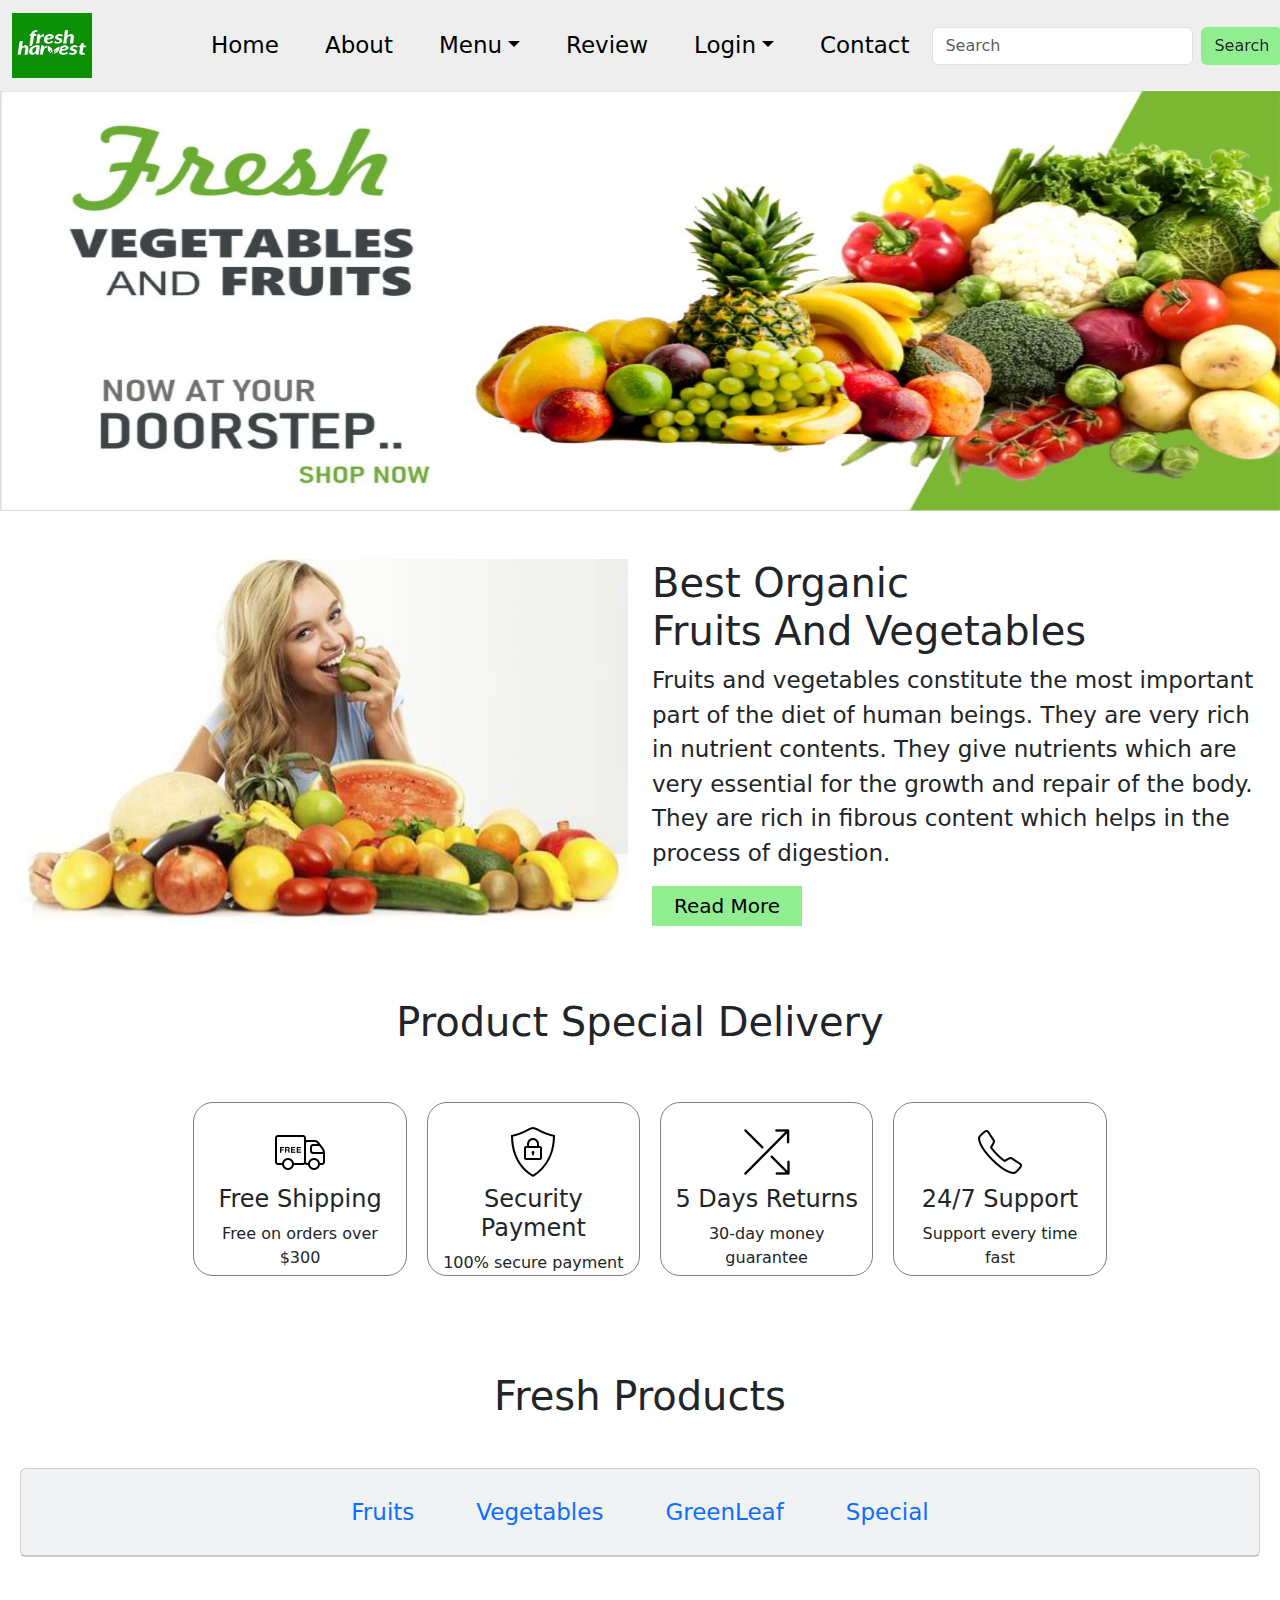
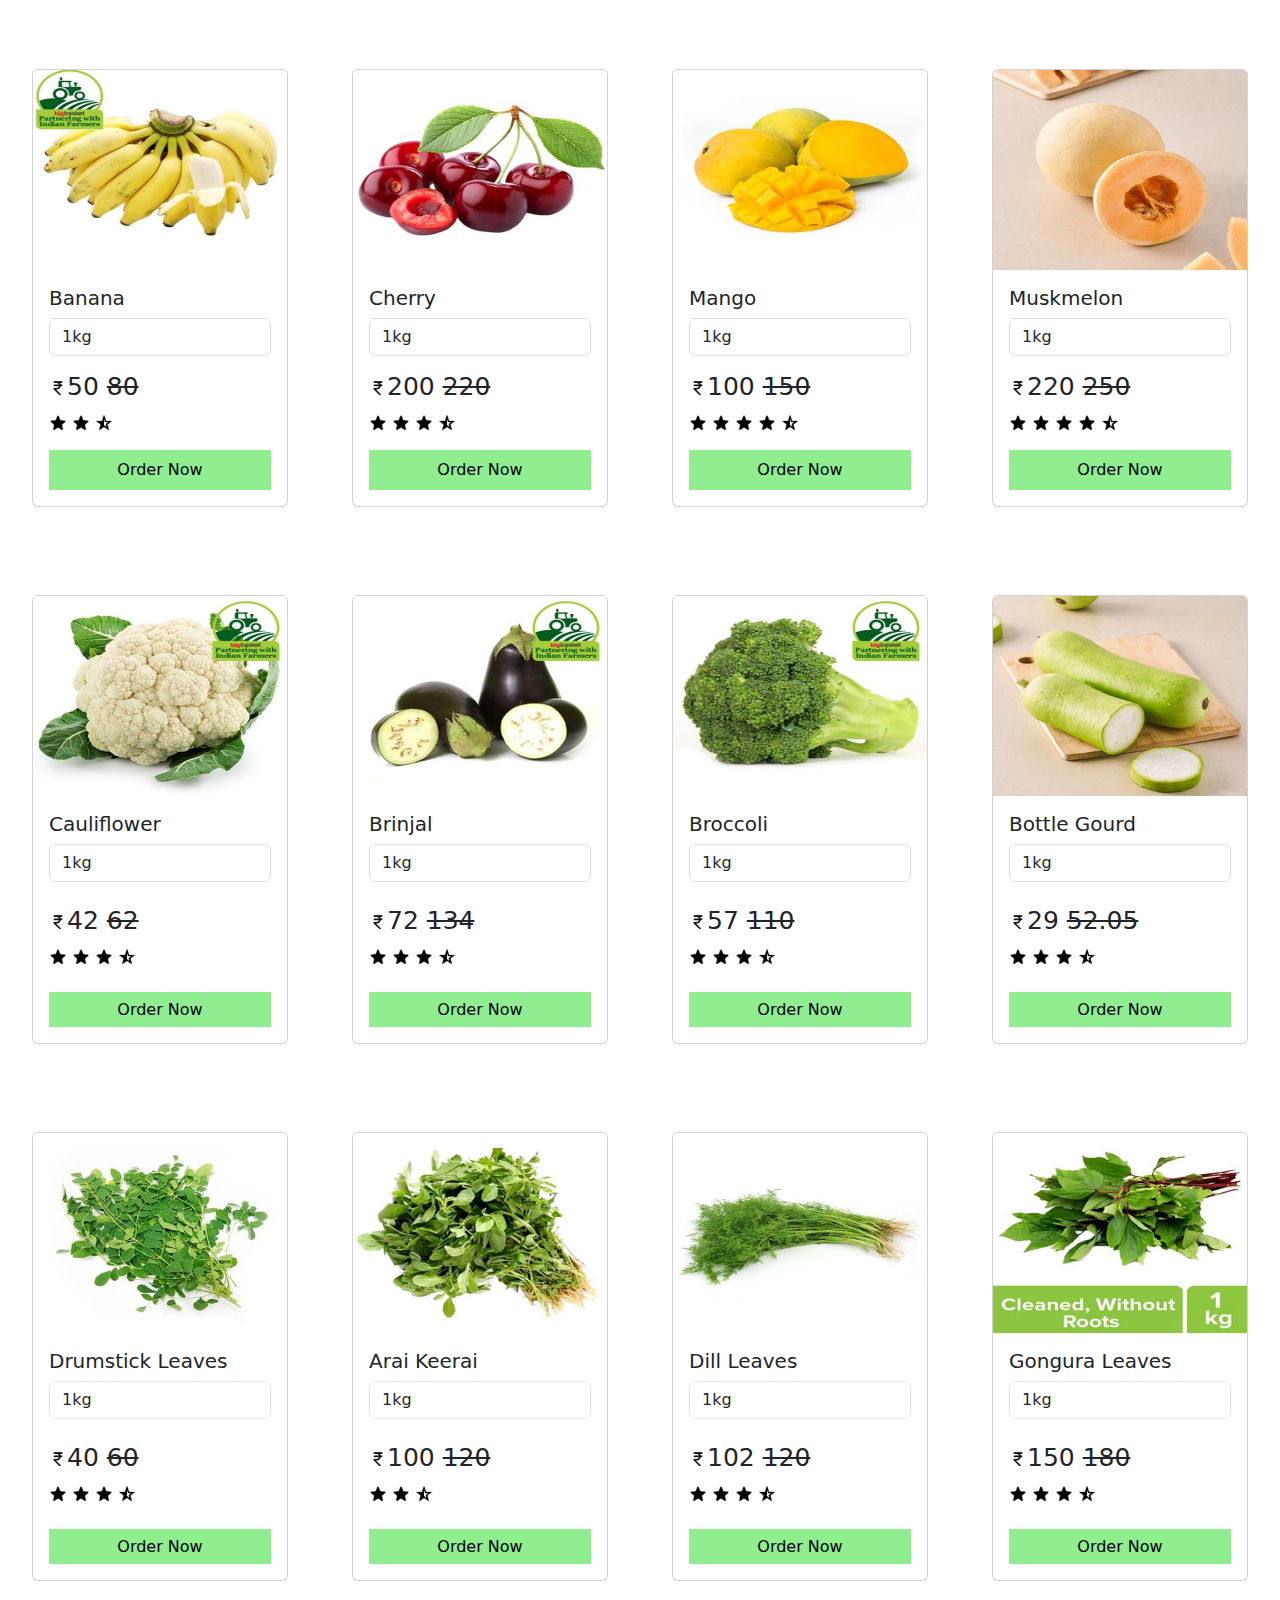
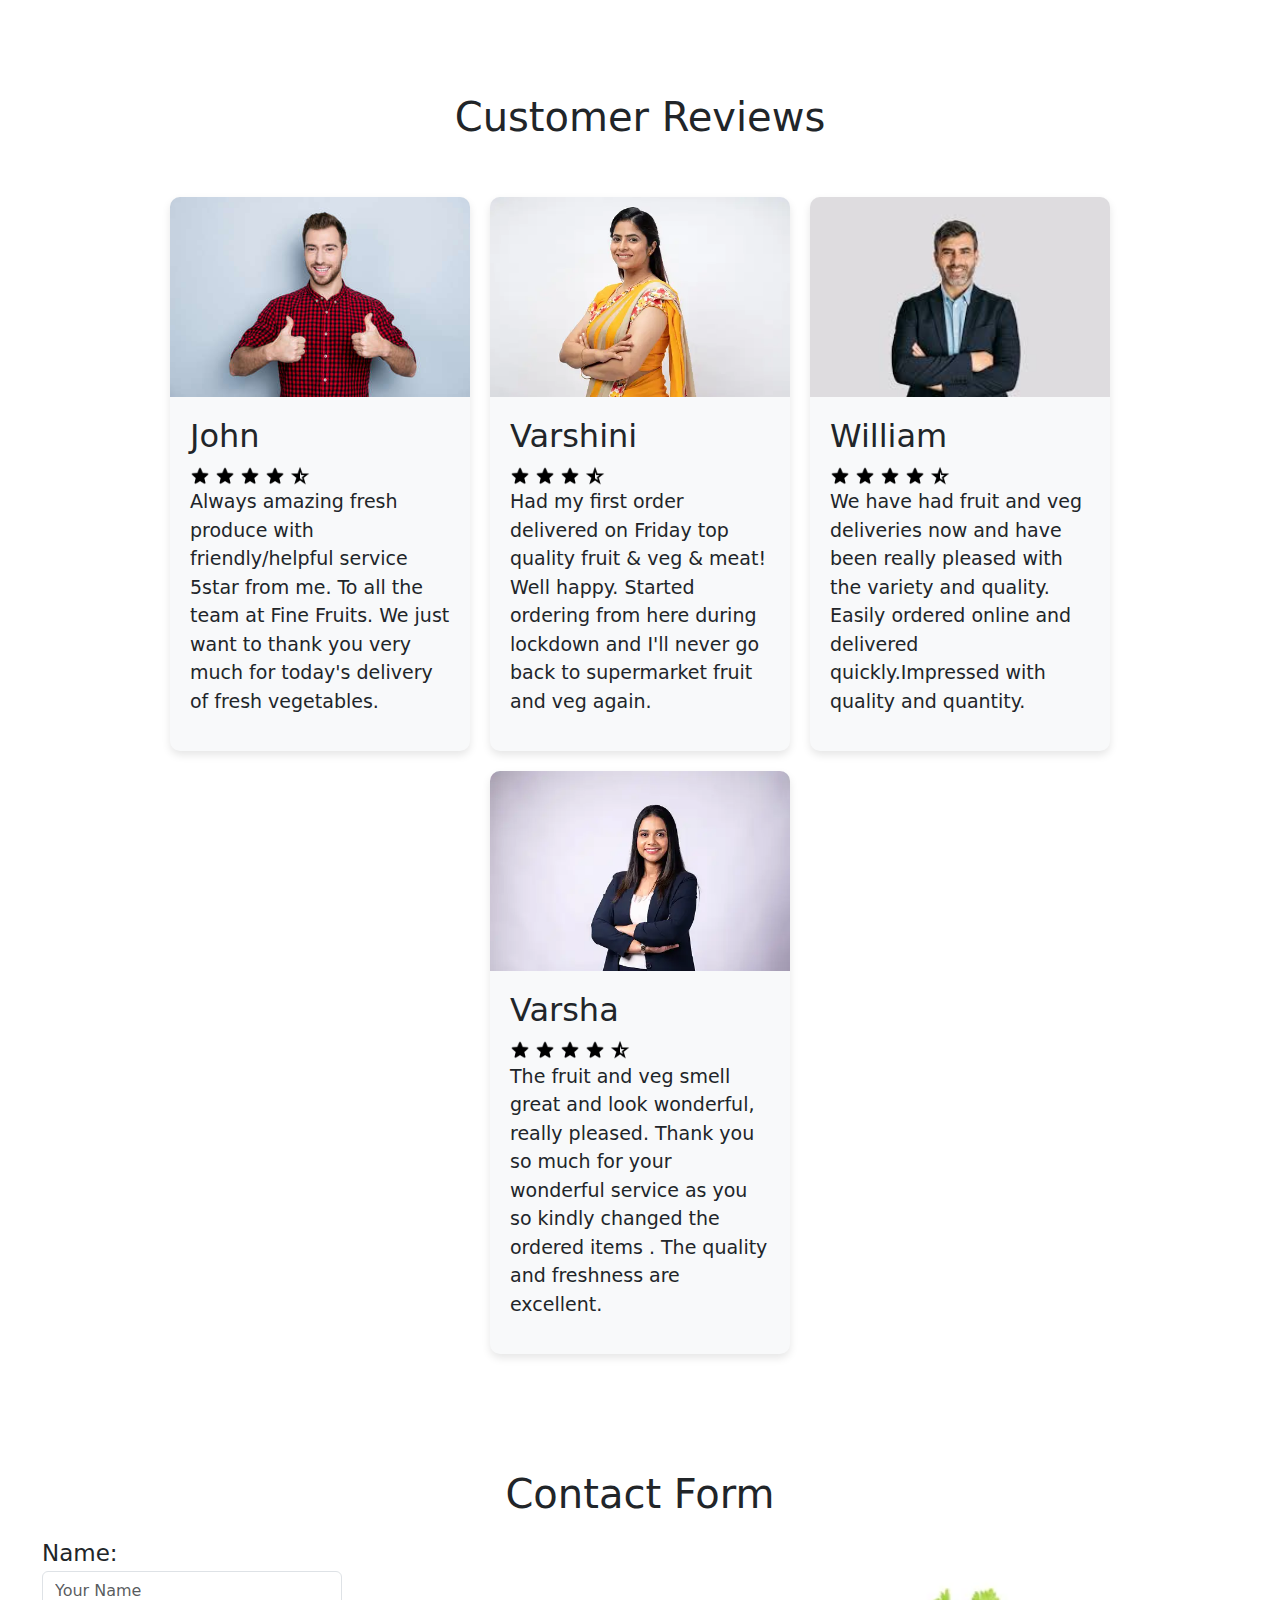
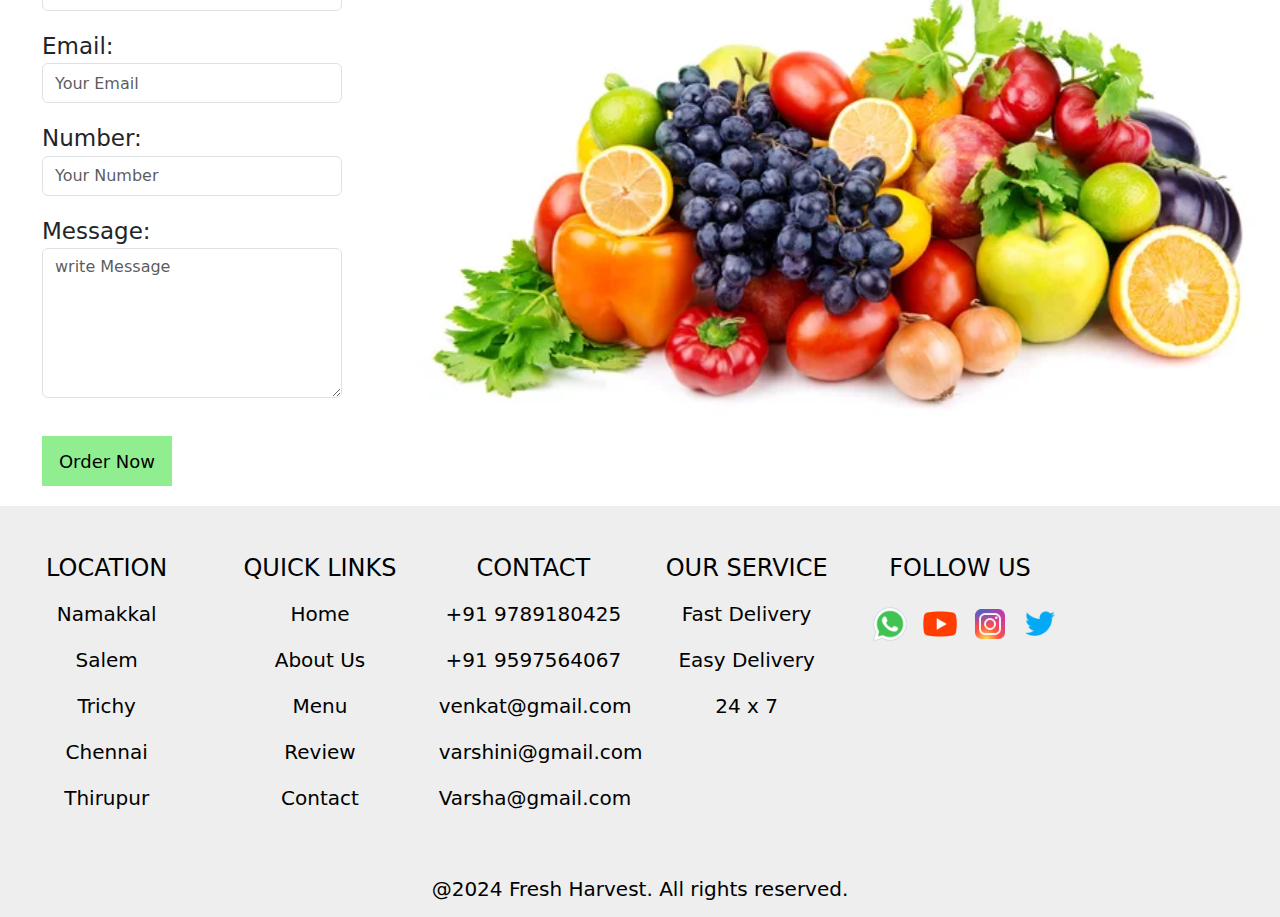
<file: index.html>
<!DOCTYPE html>
<html lang="en">
<head>
    <meta charset="UTF-8">
    <meta name="viewport" content="width=device-width, initial-scale=1.0">
    <title>Fruits and Vegetables</title>
    <link rel="stylesheet" href="bootstrap.css">
    <link href="https://cdn.jsdelivr.net/npm/bootstrap@5.3.2/dist/css/bootstrap.min.css" rel="stylesheet">
    <script src="https://cdn.jsdelivr.net/npm/bootstrap@5.3.2/dist/js/bootstrap.bundle.min.js"></script>
</head>
<body>
    <nav class="navbar navbar-expand-lg sticky-top" style="background-color: #eeeeee;">
        <div class="container-fluid">
            <a class="navbar-brand" href="#">
                <img src="image1/logo2.jpeg" alt="Logo" height="65" width="80">
            </a>
            <button class="navbar-toggler" type="button" data-bs-toggle="collapse" data-bs-target="#navbarSupportedContent"
                aria-controls="navbarSupportedContent" aria-expanded="false" aria-label="Toggle navigation">
                <span class="navbar-toggler-icon"></span>
            </button>
            <div class="collapse navbar-collapse" id="navbarSupportedContent">
                <ul class="navbar-nav me-auto mb-2 mb-lg-0">
                    <li class="nav-item">
                        <a class="nav-link" href="#" style="margin-left: 80px;">Home</a>
                    </li>
                    <li class="nav-item">
                        <a class="nav-link" href="#">About</a>
                    </li>
                    <li class="nav-item dropdown">
                        <a class="nav-link dropdown-toggle" href="#" id="navbarDropdownMenu" role="button"
                            data-bs-toggle="dropdown" aria-expanded="false">Menu</a>
                        <ul class="dropdown-menu" aria-labelledby="navbarDropdownMenu">
                            <li><a class="dropdown-item" href="vegetables.html">Vegetables</a></li>
                            <li><a class="dropdown-item" href="fruits.html">Fruits</a></li>
                            <li><a class="dropdown-item" href="greenleaf.html">GreenLeaf</a></li>
                            <li><a class="dropdown-item" href="Special.html">Special</a></li>
                        </ul>
                    </li>
                    <li class="nav-item">
                        <a class="nav-link" href="#">Review</a>
                    </li>
                    <li class="nav-item dropdown">
                        <a class="nav-link dropdown-toggle" href="#" id="navbarDropdownLogin" role="button"
                            data-bs-toggle="dropdown" aria-expanded="false">Login</a>
                        <ul class="dropdown-menu" aria-labelledby="navbarDropdownLogin">
                            <li><a class="dropdown-item" href="login2.html">Login</a></li>
                            <li><a class="dropdown-item" href="register2.html">Register</a></li>
                        </ul>
                    </li>
                    <li class="nav-item">
                        <a class="nav-link" href="#">Contact</a>
                    </li>
                </ul>
                <form class="d-flex" role="search" style="width: 350px;">
                    <input class="form-control me-2" type="search" placeholder="Search" aria-label="Search">
                    <button class="btn" type="submit" style="background-color: lightgreen;">Search</button>
                </form>
            </div>
        </div>
    </nav>

    <div id="carouselExampleIndicators" class="carousel slide" data-bs-ride="carousel">
        <div class="carousel-indicators">
            <button type="button" data-bs-target="#carouselExampleIndicators" data-bs-slide-to="0" class="active"
                aria-current="true" aria-label="Slide 1"></button>
            <button type="button" data-bs-target="#carouselExampleIndicators" data-bs-slide-to="1"
                aria-label="Slide 2"></button>
            <button type="button" data-bs-target="#carouselExampleIndicators" data-bs-slide-to="2"
                aria-label="Slide 3"></button>
        </div>
        <div class="carousel-inner">
            <div class="carousel-item active">
                <img src="image1/fruit.jpeg" class="d-block w-100" alt="Slide 1">
            </div>
            <div class="carousel-item">
                <img src="image1/fruit1.jpeg" class="d-block w-100" alt="Slide 2">
            </div>
            <div class="carousel-item">
                <img src="image1/fruit2.jpeg" class="d-block w-100" alt="Slide 3">
            </div>
        </div>
        <button class="carousel-control-prev" type="button" data-bs-target="#carouselExampleIndicators"
            data-bs-slide="prev">
            <span class="carousel-control-prev-icon" aria-hidden="true"></span>
            <span class="visually-hidden">Previous</span>
        </button>
        <button class="carousel-control-next" type="button" data-bs-target="#carouselExampleIndicators"
            data-bs-slide="next">
            <span class="carousel-control-next-icon" aria-hidden="true"></span>
            <span class="visually-hidden">Next</span>
        </button>
    </div>

    <div class="container-fluid mt-5">
        <div class="row">
            <div class="col-md-6">
                <img src="image1/about3.jpeg" alt="icecream" class="img-fluid" height="500px" width="900px">
            </div>
            <div class="col-md-6 d-flex flex-column">
                <h1 style="font-size: 40px;">Best Organic <br> Fruits And Vegetables</h1>
                <p style="font-size: 23px;">
                    Fruits and vegetables constitute the most important part of the diet of human beings.
                    They are very rich in nutrient contents.
                    They give nutrients which are very essential for the growth and repair of the body.
                    They are rich in fibrous content which helps in the process of digestion.
                </p>
                <button class="btn-custom"  style="font-size: 20px; background-color: lightgreen; width: 150px;">Read More</button>
            </div>
        </div>
    </div>

    <br> <br> <br>
    
    <div class="container-fluid">
        <h1 class="text-center">Product Special Delivery</h1> <br> <br>
        <div class="row justify-content-center">
            <div class="col-6 col-sm-4 col-md-3 col-lg-2 mb-4 f1"><br>
                <div class="d-flex flex-column align-items-center">
                    <img src="image1/icons8-free-shipping-50.png" alt="Free Shipping" class="img-fluid mb-2" style="width: 50px; height: 50px;">
                    <h3 class="h4">Free Shipping</h3>
                    <p class="mb-0">Free on orders over $300</p>
                </div>
            </div>
            <div class="col-6 col-sm-4 col-md-3 col-lg-2 mb-4 f1"><br>
                <div class="d-flex flex-column align-items-center">
                    <img src="image1/icons8-security-shield-50.png" alt="Security Payment" class="img-fluid mb-2" style="width: 50px; height: 50px;">
                    <h3 class="h4">Security Payment</h3>
                    <p class="mb-0">100% secure payment</p>
                </div>
            </div>
            <div class="col-6 col-sm-4 col-md-3 col-lg-2 mb-4 f1"> <br>
                <div class="d-flex flex-column align-items-center">
                    <img src="image1/icons8-cross-shuffle-50.png" alt="5 Days Returns" class="img-fluid mb-2" style="width: 50px; height: 50px;">
                    <h3 class="h4">5 Days Returns</h3>
                    <p class="mb-0">30-day money guarantee</p>
                </div>
            </div>
            <div class="col-6 col-sm-4 col-md-3 col-lg-2 mb-4 f1"> <br>
                <div class="d-flex flex-column align-items-center"> 
                    <img src="image1/icons8-phonecall-50.png" alt="24/7 Support" class="img-fluid mb-2" style="width: 50px; height: 50px;">
                    <h3 class="h4">24/7 Support</h3>
                    <p class="mb-0">Support every time fast</p>
                </div>
            </div>
        </div>
    </div>

  <br>  <br><br>
  <h1 class="text-center">Fresh Products</h1> <br>
  <div class="card bg-light mt-3">
    <div class="card-header">
        <ul class="nav justify-content-center flex-wrap">
            <li class="nav-item">
                <a class="nav-link" href="fruits.html">Fruits</a>
            </li>
            <li class="nav-item">
                <a class="nav-link " href="vegetables.html">Vegetables</a>
            </li>
            <li class="nav-item">
                <a class="nav-link " href="greenleaf.html">GreenLeaf</a>
            </li>
            <li class="nav-item">
                <a class="nav-link" href="Special.html">Special</a>
            </li>
        </ul>
    </div>
  </div>

  <br><br><br>
  <div class="container-fluid">
      <div class="row">
          <div class="col-12 col-sm-6 col-md-3 mb-4">
              <div class="card ">
                  <img src="image1/banana.jpeg" class="card-img-top" alt="banana">
                  <div class="card-body">
                      <h5 class="card-title">Banana</h5>
                      <div class="form-group">
                          <select class="form-control">
                              <option value="1kg">1kg</option>
                              <option value="2kg">2kg</option>
                              <option value="3kg">3kg</option>
                              <option value="4kg">4kg</option>
                              <option value="5kg">5kg</option>
                          </select>
                      </div>
                      <h1 class="card-text price mt-3">
                          <img src="image1/rupees.png" alt="Rupees" height="18px" width="18px">50
                          <span class="strike">80</span>
                      </h1>
                      <div class="rating">
                          <img src="image1/star.png" alt="Star">
                          <img src="image1/star.png" alt="Star">
                          <img src="image1/half star.png" alt="Half Star">
                      </div>
                      <button class="btn-custom w-100 mt-3">Order Now</button>
                  </div>
              </div>
          </div>
          <div class="col-12 col-sm-6 col-md-3 mb-4">
              <div class="card">
                  <img src="image1/cherry.jpeg" class="card-img-top" alt="cherry">
                  <div class="card-body">
                      <h5 class="card-title">Cherry</h5>
                      <div class="form-group">
                          <select class="form-control">
                              <option value="1kg">1kg</option>
                              <option value="2kg">2kg</option>
                              <option value="3kg">3kg</option>
                              <option value="4kg">4kg</option>
                              <option value="5kg">5kg</option>
                          </select>
                      </div>
                      <h1 class="card-text price mt-3">
                          <img src="image1/rupees.png" alt="Rupees" height="18px" width="18px">200
                          <span class="strike">220</span>
                      </h1>
                      <div class="rating">
                          <img src="image1/star.png" alt="Star">
                          <img src="image1/star.png" alt="Star">
                          <img src="image1/star.png" alt="Star">
                          <img src="image1/half star.png" alt="Half Star">
                      </div>
                      <button class="btn-custom w-100 mt-3">Order Now</button>
                  </div>
              </div>
          </div>
          <div class="col-12 col-sm-6 col-md-3 mb-4">
              <div class="card">
                  <img src="image1/mangoes1.jpeg" class="card-img-top" alt="mango">
                  <div class="card-body">
                      <h5 class="card-title">Mango</h5>
                      <div class="form-group">
                          <select class="form-control">
                              <option value="1kg">1kg</option>
                              <option value="2kg">2kg</option>
                              <option value="3kg">3kg</option>
                              <option value="4kg">4kg</option>
                              <option value="5kg">5kg</option>
                          </select>
                      </div>
                      <h1 class="card-text price mt-3">
                          <img src="image1/rupees.png" alt="Rupees" height="18px" width="18px">100
                          <span class="strike">150</span>
                      </h1>
                      <div class="rating">
                          <img src="image1/star.png" alt="Star">
                          <img src="image1/star.png" alt="Star">
                          <img src="image1/star.png" alt="Star">
                          <img src="image1/star.png" alt="Star">
                          <img src="image1/half star.png" alt="Half Star">
                      </div>
                      <button class="btn-custom w-100 mt-3">Order Now</button>
                  </div>
              </div>
          </div>
          <div class="col-12 col-sm-6 col-md-3 mb-4">
              <div class="card">
                  <img src="image1/muskmelon.jpeg" class="card-img-top" alt="Muskmelon">
                  <div class="card-body">
                      <h5 class="card-title">Muskmelon</h5>
                      <div class="form-group">
                          <select class="form-control">
                              <option value="1kg">1kg</option>
                              <option value="2kg">2kg</option>
                              <option value="3kg">3kg</option>
                              <option value="4kg">4kg</option>
                              <option value="5kg">5kg</option>
                          </select>
                      </div>
                      <h1 class="card-text price mt-3">
                          <img src="image1/rupees.png" alt="Rupees" height="18px" width="18px">220
                          <span class="strike">250</span>
                      </h1>
                      <div class="rating">
                          <img src="image1/star.png" alt="Star">
                          <img src="image1/star.png" alt="Star">
                          <img src="image1/star.png" alt="Star">
                          <img src="image1/star.png" alt="Star">
                          <img src="image1/half star.png" alt="Half Star">
                      </div>
                      <button class="btn-custom w-100 mt-3">Order Now</button>
                  </div>
              </div>
          </div>
      </div>
  </div>

  <br> 
  <div class="container-fluid">
      <div class="row">
          <div class="col-12 col-sm-6 col-md-3 mb-4">
              <div class="card">
                  <img src="image1/cauliflower.jpeg" class="card-img-top" alt="brinjal">
                  <div class="card-body">
                      <h5 class="card-title">Cauliflower</h5>
                      <div class="form-group">
                          <select class="form-control">
                              <option value="1kg">1kg</option>
                              <option value="2kg">2kg</option>
                              <option value="3kg">3kg</option>
                              <option value="4kg">4kg</option>
                              <option value="5kg">5kg</option>
                          </select>
                      </div> <br>
                      <h1 class="card-text price">
                          <img src="image1/rupees.png" alt="Rupees" height="18px" width="18px">42
                          <span class="strike">62</span>
                      </h1>
                      <div class="rating">
                          <img src="image1/star.png" alt="Star">
                          <img src="image1/star.png" alt="Star">
                          <img src="image1/star.png" alt="Star">
                          <img src="image1/half star.png" alt="Half Star">
                      </div> <br>
                      <button class="btn-custom" style="height:35px;  width: 100%;">Order Now</button>
                  </div>
              </div>
          </div>
          <div class="col-12 col-sm-6 col-md-3 mb-4">
              <div class="card">
                  <img src="image1/brinjal.jpeg" class="card-img-top" alt="brinjal">
                  <div class="card-body">
                      <h5 class="card-title">Brinjal</h5>
                      <div class="form-group">
                          <select class="form-control">
                              <option value="1kg">1kg</option>
                              <option value="2kg">2kg</option>
                              <option value="3kg">3kg</option>
                              <option value="4kg">4kg</option>
                              <option value="5kg">5kg</option>
                          </select>
                      </div> <br>
                      <h1 class="card-text price">
                          <img src="image1/rupees.png" alt="Rupees" height="18px" width="18px">72
                          <span class="strike">134</span>
                      </h1>
                      <div class="rating">
                          <img src="image1/star.png" alt="Star">
                          <img src="image1/star.png" alt="Star">
                          <img src="image1/star.png" alt="Star">
                          <img src="image1/half star.png" alt="Half Star">
                      </div> <br>
                      <button class="btn-custom" style="height:35px;  width: 100%;">Order Now</button>
                  </div>
              </div>
          </div>
          <div class="col-12 col-sm-6 col-md-3 mb-4">
              <div class="card">
                  <img src="image1/broccoli.jpeg" class="card-img-top" alt="broccoli">
                  <div class="card-body">
                      <h5 class="card-title">Broccoli</h5>
                      <div class="form-group">
                          <select class="form-control">
                              <option value="1kg">1kg</option>
                              <option value="2kg">2kg</option>
                              <option value="3kg">3kg</option>
                              <option value="4kg">4kg</option>
                              <option value="5kg">5kg</option>
                          </select>
                      </div> <br>
                      <h1 class="card-text price">
                          <img src="image1/rupees.png" alt="Rupees" height="18px" width="18px">57
                          <span class="strike">110</span>
                      </h1>
                      <div class="rating">
                          <img src="image1/star.png" alt="Star">
                          <img src="image1/star.png" alt="Star">
                          <img src="image1/star.png" alt="Star">
                          <img src="image1/half star.png" alt="Half Star">
                      </div> <br>
                      <button class="btn-custom" style="height:35px;  width: 100%;">Order Now</button>
                  </div>
              </div>
          </div>
          <div class="col-12 col-sm-6 col-md-3 mb-4">
              <div class="card">
                  <img src="image1/bottle-gourd.jpeg" class="card-img-top" alt="bottle-gourd">
                  <div class="card-body">
                      <h5 class="card-title">Bottle Gourd</h5>
                      <div class="form-group">
                          <select class="form-control">
                              <option value="1kg">1kg</option>
                              <option value="2kg">2kg</option>
                              <option value="3kg">3kg</option>
                              <option value="4kg">4kg</option>
                              <option value="5kg">5kg</option>
                          </select>
                      </div> <br>
                      <h1 class="card-text price">
                          <img src="image1/rupees.png" alt="Rupees" height="18px" width="18px">29
                          <span class="strike">52.05</span>
                      </h1>
                      <div class="rating">
                          <img src="image1/star.png" alt="Star">
                          <img src="image1/star.png" alt="Star">
                          <img src="image1/star.png" alt="Star">
                          <img src="image1/half star.png" alt="Half Star">
                      </div> <br>
                      <button class="btn-custom" style="height:35px;  width: 100%;">Order Now</button>
                  </div>
              </div>
          </div>
      </div>
  </div>
  
 <br>
 <div class="container-fluid">
    <div class="row">
        <div class="col-12 col-sm-6 col-md-3 mb-4">
            <div class="card">
                <img src="image1/drumstick-leaves.jpeg" class="card-img-top" alt="drumstick-leaves">
                <div class="card-body">
                    <h5 class="card-title">Drumstick Leaves</h5>
                    <div class="form-group">
                        <select class="form-control">
                            <option value="1kg">1kg</option>
                            <option value="2kg">2kg</option>
                            <option value="3kg">3kg</option>
                            <option value="4kg">4kg</option>
                            <option value="5kg">5kg</option>
                        </select>
                    </div> <br>
                    <h1 class="card-text price">
                        <img src="image1/rupees.png" alt="Rupees" height="18px" width="18px">40
                        <span class="strike">60</span>
                    </h1>
                    <div class="rating">
                        <img src="image1/star.png" alt="Star">
                        <img src="image1/star.png" alt="Star">
                        <img src="image1/star.png" alt="Star">
                        <img src="image1/half star.png" alt="Half Star">
                    </div>
                    <br>
                    <button class="btn-custom" style="height:35px;  width: 100%;">Order Now</button>
                </div>
            </div>
        </div>
        <div class="col-12 col-sm-6 col-md-3 mb-4">
            <div class="card">
                <img src="image1/arai-keerai.jpeg" class="card-img-top" alt="arai-keerai">
                <div class="card-body">
                    <h5 class="card-title">Arai Keerai</h5>
                    <div class="form-group">
                        <select class="form-control">
                            <option value="1kg">1kg</option>
                            <option value="2kg">2kg</option>
                            <option value="3kg">3kg</option>
                            <option value="4kg">4kg</option>
                            <option value="5kg">5kg</option>
                        </select>
                    </div> <br>
                    <h1 class="card-text price">
                        <img src="image1/rupees.png" alt="Rupees" height="18px" width="18px">100
                        <span class="strike">120</span>
                    </h1>
                    <div class="rating">
                        <img src="image1/star.png" alt="Star">
                        <img src="image1/star.png" alt="Star">
                        <img src="image1/half star.png" alt="Half Star">
                    </div>
                    <br>
                    <button class="btn-custom" style="height:35px;  width:100%;">Order Now</button>
                </div>
            </div>
        </div>
        <div class="col-12 col-sm-6 col-md-3 mb-4">
            <div class="card">
                <img src="image1/dill-leaves.jpeg" class="card-img-top" alt="dill-leaves">
                <div class="card-body">
                    <h5 class="card-title">Dill Leaves</h5>
                    <div class="form-group">
                        <select class="form-control">
                            <option value="1kg">1kg</option>
                            <option value="2kg">2kg</option>
                            <option value="3kg">3kg</option>
                            <option value="4kg">4kg</option>
                            <option value="5kg">5kg</option>
                        </select>
                    </div> <br>
                    <h1 class="card-text price">
                        <img src="image1/rupees.png" alt="Rupees" height="18px" width="18px">102
                        <span class="strike">120</span>
                    </h1>
                    <div class="rating">
                        <img src="image1/star.png" alt="Star">
                        <img src="image1/star.png" alt="Star">
                        <img src="image1/star.png" alt="Star">
                        <img src="image1/half star.png" alt="Half Star">
                    </div>
                    <br>
                    <button class="btn-custom" style="height:35px;  width: 100%;">Order Now</button>
                </div>
            </div>
        </div>
        <div class="col-12 col-sm-6 col-md-3 mb-4">
            <div class="card">
                <img src="image1/gongura-leaves.jpeg" class="card-img-top" alt="gongura-leaves">
                <div class="card-body">
                    <h5 class="card-title">Gongura Leaves</h5>
                    <div class="form-group">
                        <select class="form-control">
                            <option value="1kg">1kg</option>
                            <option value="2kg">2kg</option>
                            <option value="3kg">3kg</option>
                            <option value="4kg">4kg</option>
                            <option value="5kg">5kg</option>
                        </select>
                    </div> <br>
                    <h1 class="card-text price">
                        <img src="image1/rupees.png" alt="Rupees" height="18px" width="18px">150
                        <span class="strike">180</span>
                    </h1>
                    <div class="rating">
                        <img src="image1/star.png" alt="Star">
                        <img src="image1/star.png" alt="Star">
                        <img src="image1/star.png" alt="Star">
                        <img src="image1/half star.png" alt="Half Star">
                    </div>
                    <br>
                    <button class="btn-custom" style="height:35px;  width: 100%;">Order Now</button>
                </div>
            </div>
        </div>
    </div>
</div> 
  
<br> <br> 
    <div class="review">
        <h3 class="h3" style="font-size: 40px;">Customer Reviews</h3> <br> <br>
        <div class="review-box">
            <div class="review-cart">
                <div class="review-profile">
                    <img src="image1/men2.jpeg" alt="John Deo">
                </div>
                <div class="review-text">
                    <h2 class="name">John</h2>
                    <div class="review-icon">
                        <img src="image1/star.png" alt="Star">
                        <img src="image1/star.png" alt="Star">
                        <img src="image1/star.png" alt="Star">
                        <img src="image1/star.png" alt="Star">
                        <img src="image1/half star.png" alt="Half Star">
                    </div>
                    <p style="font-size: 19px;">Always amazing fresh produce with friendly/helpful service 5star from
                        me.
                        To all the team at Fine Fruits. We just want to thank you very much for today's delivery of
                        fresh vegetables.
                    </p>
                </div>
            </div>
            <div class="review-cart">
                <div class="review-profile">
                    <img src="image1/ladies.jpeg" alt="User Image">
                </div>
                <div class="review-text">
                    <h2 class="name">Varshini</h2>
                    <div class="review-icon">
                        <img src="image1/star.png" alt="Star">
                        <img src="image1/star.png" alt="Star">
                        <img src="image1/star.png" alt="Star">
                        <img src="image1/half star.png" alt="Half Star">
                    </div>
                    <p style="font-size: 19px;">Had my first order delivered on Friday top quality fruit & veg & meat!
                        Well happy.
                        Started ordering from here during lockdown and I'll never go back to supermarket fruit and veg
                        again.
                    </p>
                </div>
            </div>
            <div class="review-cart">
                <div class="review-profile">
                    <img src="image1/men3.jpeg" alt="User Image">
                </div>
                <div class="review-text">
                    <h2 class="name">William</h2>
                    <div class="review-icon">
                        <img src="image1/star.png" alt="Star">
                        <img src="image1/star.png" alt="Star">
                        <img src="image1/star.png" alt="Star">
                        <img src="image1/star.png" alt="Star">
                        <img src="image1/half star.png" alt="Half Star">
                    </div>
                    <p style="font-size: 19px;">We have had fruit and veg deliveries now and have been really pleased
                        with the variety and quality.
                        Easily ordered online and delivered quickly.Impressed with quality and quantity. </p>
                </div>
            </div>
            <div class="review-cart">
                <div class="review-profile">
                    <img src="image1/ladies2.jpeg" alt="User Image">
                </div>
                <div class="review-text">
                    <h2 class="name">Varsha</h2>
                    <div class="review-icon">
                        <img src="image1/star.png" alt="Star">
                        <img src="image1/star.png" alt="Star">
                        <img src="image1/star.png" alt="Star">
                        <img src="image1/star.png" alt="Star">
                        <img src="image1/half star.png" alt="Half Star">
                    </div>
                    <p style="font-size: 19px;">The fruit and veg smell great and look wonderful, really pleased. Thank
                        you so much for your wonderful service as you so kindly changed the ordered items .
                        The quality and freshness are excellent.
                    </p>
                </div>
            </div>
        </div>
    </div>
<br>
<br> <br> <br>
    <div class="container-fluid">
        <h1 style="text-align: center;">Contact Form</h1>
        <div>
            <img src="image1/fruits and vegetables1.jpeg" alt="" style="float: right;" height="800px" width="850px"
                class="img-fluid" >
        </div>
        <form>
            <div class="row1" style="margin-left: 30px;">
                <div class="col" style="font-size: 18px;">
                    <label for="name" style="font-size: 23px;">Name:</label>
                </div>
                <div class="col">
                    <input type="text" class="form-control" class="placeholder" placeholder="Your Name"
                        style="height: 40px;  width: 300px;">
                </div>
            </div>
            <div class="row1" style="margin-left: 30px;">
                <div class="col">
                    <label for="email">Email:</label>
                </div>
                <div class="col">
                    <input type="email" class="form-control" placeholder="Your Email"
                        style="height: 40px;  width: 300px;">
                </div>
            </div>
            <div class="row1" style="margin-left: 30px;">
                <div class="col">
                    <label for="number">Number:</label>
                </div>
                <div class="col">
                    <input type="tel" class="form-control" placeholder="Your Number"
                        style="height: 40px;  width: 300px;">
                </div>
            </div>
            <div class="row1"  style="margin-left: 30px;">
                <div class="col">
                    <label for="message">Message:</label>
                </div>
                <div class="col">
                    <textarea class="form-control" rows="8" placeholder="write Message"
                        style="height: 150px;  width: 300px;"></textarea>
                </div>
            </div> 
            <div class="col-md-9">
                <input type="submit" value="Order Now" class="btn2"  style="margin-left: 30px;">
            </div>
    </div>
    </form>
    </div>
    <footer class="text-black pt-5 pb-2" style="background-color: #eeeeee;">
        <div class="container-fluid text-center text-md-left">
            <div class="row">
                <div class="col-12 col-sm-6 col-md-2 mb-4">
                    <h4 class="text-uppercase text-black mb-3">Location</h4>
                    <p class="location-item">Namakkal</p>
                    <p class="location-item">Salem</p>
                    <p class="location-item">Trichy</p>
                    <p class="location-item">Chennai</p>
                    <p class="location-item">Thirupur</p>
                </div>
                <div class="col-12 col-sm-6 col-md-2 mb-4">
                    <h4 class="text-uppercase text-black mb-3">Quick Links</h4>
                    <p class="quick-link-item">Home</p>
                    <p class="quick-link-item">About Us</p>
                    <p class="quick-link-item">Menu</p>
                    <p class="quick-link-item">Review</p>
                    <p class="quick-link-item">Contact</p>
                </div>
                <div class="col-12 col-sm-6 col-md-2 mb-4">
                    <h4 class="text-uppercase text-black mb-3">Contact</h4>
                    <p class="contact-item">+91 9789180425</p>
                    <p class="contact-item">+91 9597564067</p>
                    <p class="contact-item">venkat@gmail.com</p>
                    <p class="contact-item">varshini@gmail.com</p>
                    <p class="contact-item">Varsha@gmail.com</p>
                </div>
                <div class="col-12 col-sm-6 col-md-2 mb-4">
                    <h4 class="text-uppercase text-black mb-3">Our Service</h4>
                    <p class="service-item">Fast Delivery</p>
                    <p class="service-item">Easy Delivery</p>
                    <p class="service-item">24 x 7</p>
                </div>
                <div class="col-12 col-sm-6 col-md-2 mb-4">
                    <h4 class="text-uppercase text-black mb-3">Follow Us</h4>
                    <div class="d-flex justify-content-center justify-content-md-start">
                        <img src="image1/whatsapp.png" alt="WhatsApp" class="f" style="width: 50px; height: 50px;">
                        <img src="image1/icons8-youtube-50.png" alt="YouTube" class="f" style="width: 50px; height: 50px;">
                        <img src="image1/instagram.png" alt="Instagram" class="f" style="width: 50px; height: 50px;">
                        <img src="image1/twitter.png" alt="Twitter" class="f" style="width: 50px; height: 50px;">
                    </div>
                </div>
            </div>
            <div class="row">
                <div class="col-12">
                    <h5 class="text-center mt-4">@2024 Fresh Harvest. All rights reserved.</h5>
                </div>
            </div>
        </div>
    </footer>
    
</body>
</html>
</file>
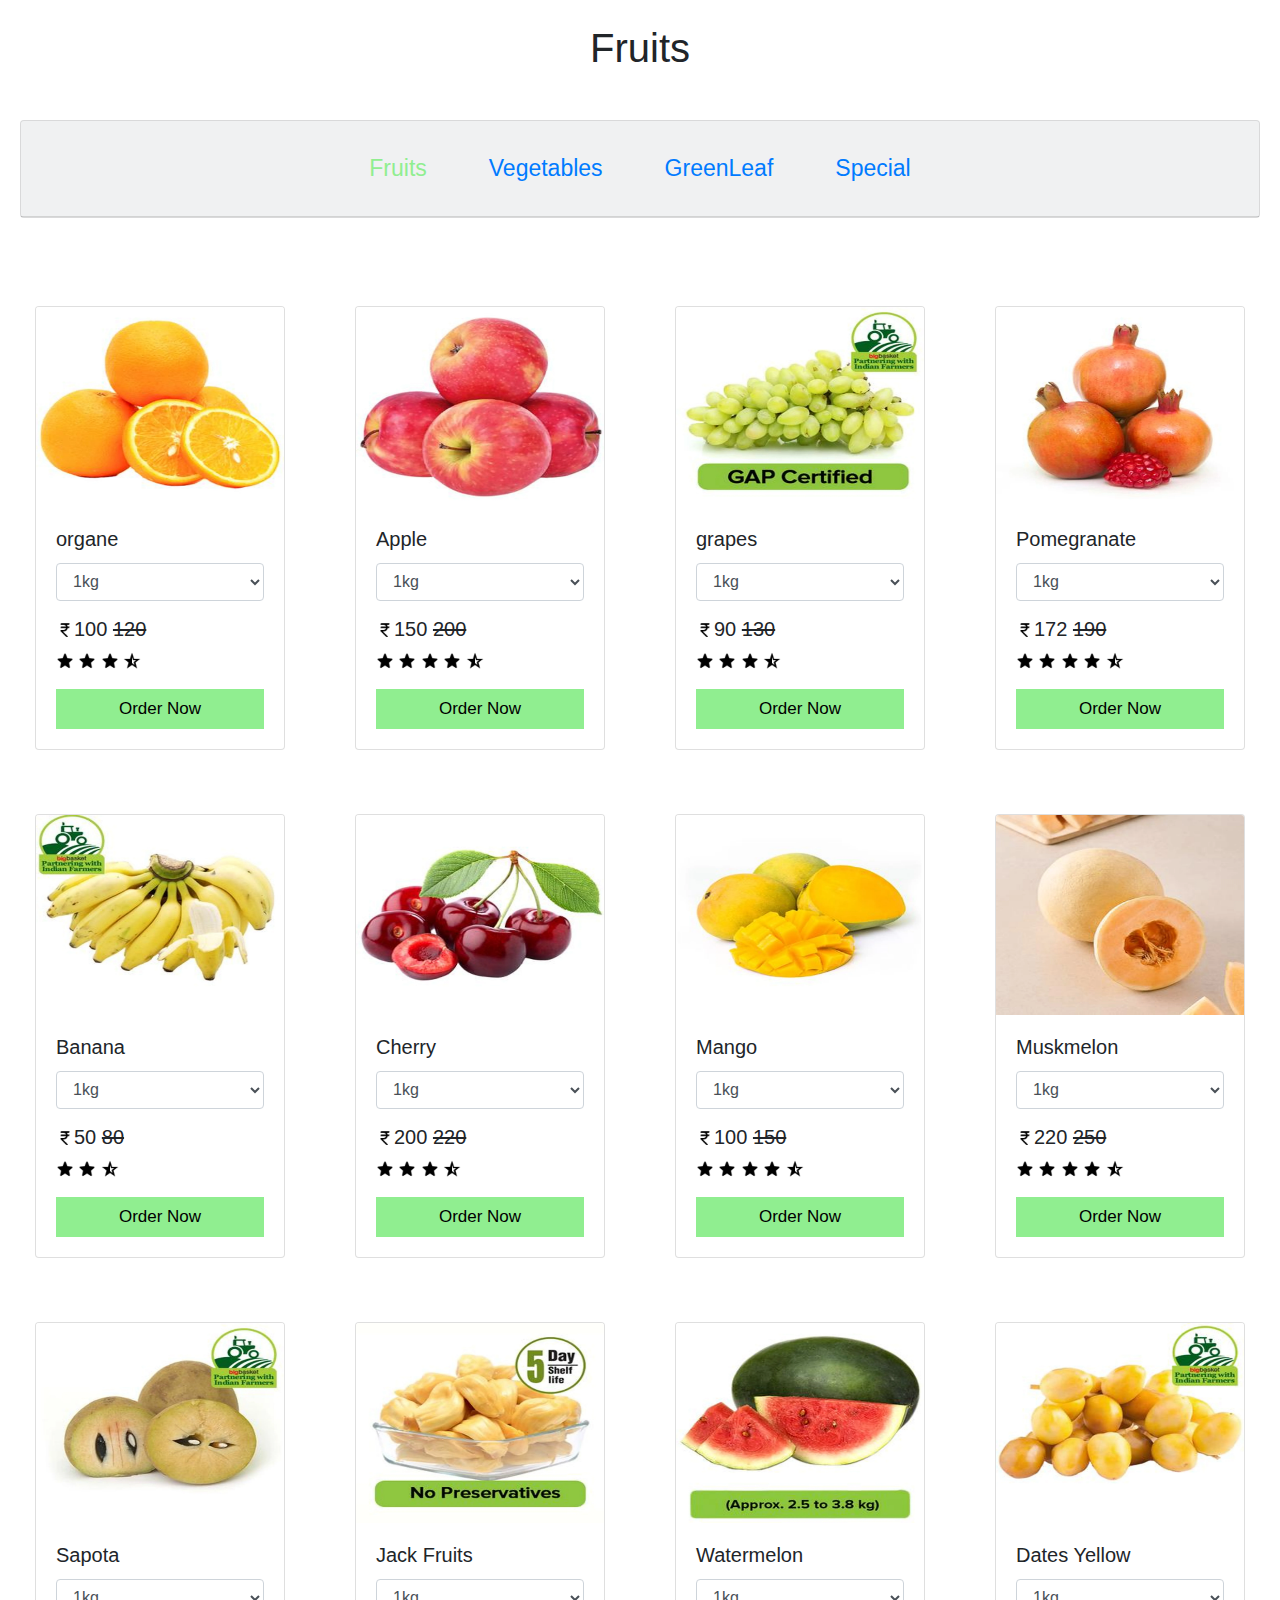
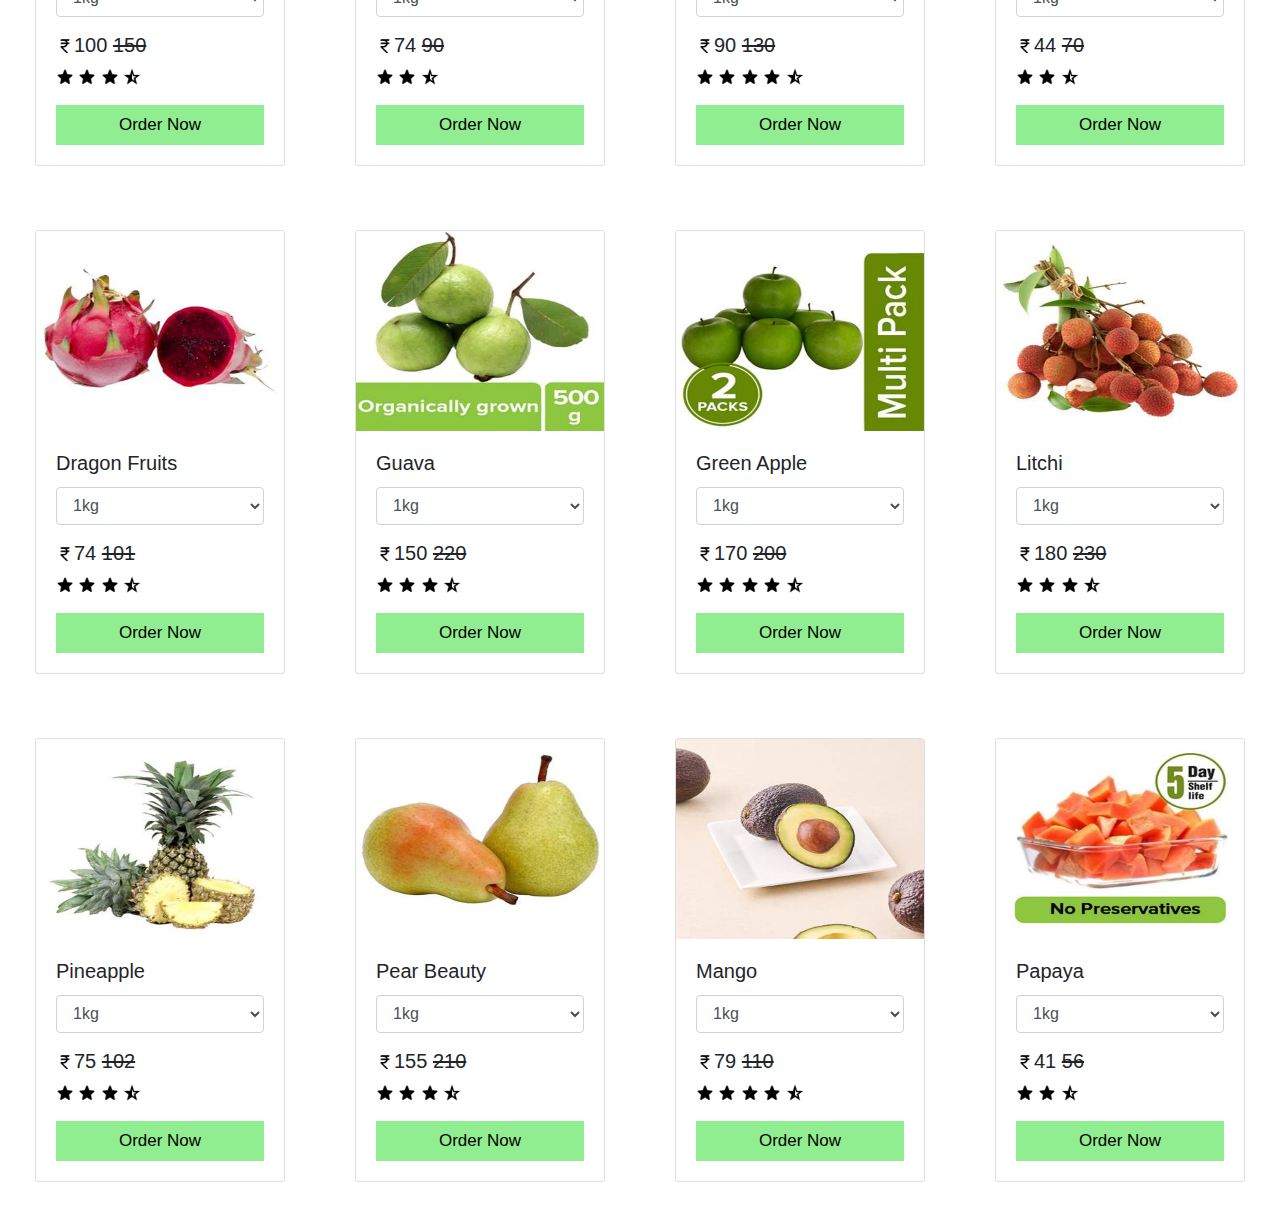
<file: fruits.html>
<!DOCTYPE html>
<html lang="en">
<head>
    <meta charset="UTF-8">
    <meta name="viewport" content="width=device-width, initial-scale=1.0">
    <title>Fruits</title>
    <link rel="stylesheet" href="bootstrap.css">
    <link href="https://maxcdn.bootstrapcdn.com/bootstrap/4.5.2/css/bootstrap.min.css" rel="stylesheet">
    <style>
        .card:hover {
            transform: translateY(-10px);
            box-shadow: 0 8px 16px rgba(0, 0, 0, 0.2);
           
        }
        .card-img-top {
            height: 150px;
            height: 200px;
            justify-content: center;

        }

        .btn-custom {
            background-color: lightgreen;
            font-size: 17px;
            border: none;
        }

        .btn-custom:hover {
            background-color: darkgreen;
            color: white;
            transform: scale(1.1);
            box-shadow: 0 4px 8px rgba(0, 0, 0, 0.3);
        }

        .price {
            font-size: 20px;
        }

        .price .strike {
            text-decoration: line-through;
            font-size: 20px;
        }

        .rating img {
            height: 18px;
            width: 18px;
        }

        select {
            width: 100%;
            border: 1px solid #ced4da;
        }
    </style>
</head>
<body>
    <br>
    <h1 style="text-align: center;">Fruits</h1>  <br>
    <div class="card bg-light mt-3"  style="background-color: #eeeeee;">
        <div class="card-header">
            <ul class="nav justify-content-center" style="font-size: 23px;">
                <li class="nav-item">
                    <a class="nav-link" href="fruits.html"  style="color: lightgreen;">Fruits</a>
                </li>
                <li class="nav-item">
                    <a class="nav-link" href="vegetables.html">Vegetables</a>
                </li>
                <li class="nav-item">
                    <a class="nav-link" href="greenleaf.html">GreenLeaf</a>
                </li>
                <li class="nav-item">
                    <a class="nav-link" href="Special.html">Special</a>
                </li>
            </ul>
        </div>
    </div>
    <br> <br> 
    <div class="container-fluid">
        <div class="row">
            <div class="col-12 col-sm-6 col-md-3 mb-4">
                <div class="card ">
                    <img src="image1/organe.jpeg" class="card-img-top" alt="organe">
                    <div class="card-body">
                        <h5 class="card-title">organe</h5>
                        <div class="form-group">
                            <select class="form-control">
                                <option value="1kg">1kg</option>
                                <option value="2kg">2kg</option>
                                <option value="3kg">3kg</option>
                                <option value="4kg">4kg</option>
                                <option value="5kg">5kg</option>
                            </select>
                        </div>
                        <h1 class="card-text price mt-3">
                            <img src="image1/rupees.png" alt="Rupees" height="18px" width="18px">100
                            <span class="strike">120</span>
                        </h1>
                        <div class="rating">
                            <img src="image1/star.png" alt="Star">
                            <img src="image1/star.png" alt="Star">
                            <img src="image1/star.png" alt="Star">
                            <img src="image1/half star.png" alt="Half Star">
                        </div>
                        <button class="btn-custom w-100 mt-3">Order Now</button>
                    </div>
                </div>
            </div>
            <div class="col-12 col-sm-6 col-md-3 mb-4">
                <div class="card">
                    <img src="image1/apple.jpeg" class="card-img-top" alt="apple">
                    <div class="card-body">
                        <h5 class="card-title">Apple</h5>
                        <div class="form-group">
                            <select class="form-control">
                                <option value="1kg">1kg</option>
                                <option value="2kg">2kg</option>
                                <option value="3kg">3kg</option>
                                <option value="4kg">4kg</option>
                                <option value="5kg">5kg</option>
                            </select>
                        </div>
                        <h1 class="card-text price mt-3">
                            <img src="image1/rupees.png" alt="Rupees" height="18px" width="18px">150
                            <span class="strike">200</span>
                        </h1>
                        <div class="rating">
                            <img src="image1/star.png" alt="Star">
                            <img src="image1/star.png" alt="Star">
                            <img src="image1/star.png" alt="Star">
                            <img src="image1/star.png" alt="Star">
                            <img src="image1/half star.png" alt="Half Star">
                        </div>
                        <button class="btn-custom w-100 mt-3">Order Now</button>
                    </div>
                </div>
            </div>
            <div class="col-12 col-sm-6 col-md-3 mb-4">
                <div class="card">
                    <img src="image1/grapes.jpeg" class="card-img-top" alt="grapes">
                    <div class="card-body">
                        <h5 class="card-title">grapes</h5>
                        <div class="form-group">
                            <select class="form-control">
                                <option value="1kg">1kg</option>
                                <option value="2kg">2kg</option>
                                <option value="3kg">3kg</option>
                                <option value="4kg">4kg</option>
                                <option value="5kg">5kg</option>
                            </select>
                        </div>
                        <h1 class="card-text price mt-3">
                            <img src="image1/rupees.png" alt="Rupees" height="18px" width="18px">90
                            <span class="strike">130</span>
                        </h1>
                        <div class="rating">
                            <img src="image1/star.png" alt="Star">
                            <img src="image1/star.png" alt="Star">
                            <img src="image1/star.png" alt="Star">
                            <img src="image1/half star.png" alt="Half Star">
                        </div>
                        <button class="btn-custom w-100 mt-3">Order Now</button>
                    </div>
                </div>
            </div>
            <div class="col-12 col-sm-6 col-md-3 mb-4">
                <div class="card">
                    <img src="image1/pomegranate.jpeg" class="card-img-top" alt="pomegranate">
                    <div class="card-body">
                        <h5 class="card-title">Pomegranate</h5>
                        <div class="form-group">
                            <select class="form-control">
                                <option value="1kg">1kg</option>
                                <option value="2kg">2kg</option>
                                <option value="3kg">3kg</option>
                                <option value="4kg">4kg</option>
                                <option value="5kg">5kg</option>
                            </select>
                        </div>
                        <h1 class="card-text price mt-3">
                            <img src="image1/rupees.png" alt="Rupees" height="18px" width="18px">172
                            <span class="strike">190</span>
                        </h1>
                        <div class="rating">
                            <img src="image1/star.png" alt="Star">
                            <img src="image1/star.png" alt="Star">
                            <img src="image1/star.png" alt="Star">
                            <img src="image1/star.png" alt="Star">
                            <img src="image1/half star.png" alt="Half Star">
                        </div>
                        <button class="btn-custom w-100 mt-3">Order Now</button>
                    </div>
                </div>
            </div>
        </div>
    </div>
    <div class="container-fluid">
        <div class="row">
            <div class="col-12 col-sm-6 col-md-3 mb-4">
                <div class="card ">
                    <img src="image1/banana.jpeg" class="card-img-top" alt="banana">
                    <div class="card-body">
                        <h5 class="card-title">Banana</h5>
                        <div class="form-group">
                            <select class="form-control">
                                <option value="1kg">1kg</option>
                                <option value="2kg">2kg</option>
                                <option value="3kg">3kg</option>
                                <option value="4kg">4kg</option>
                                <option value="5kg">5kg</option>
                            </select>
                        </div>
                        <h1 class="card-text price mt-3">
                            <img src="image1/rupees.png" alt="Rupees" height="18px" width="18px">50
                            <span class="strike">80</span>
                        </h1>
                        <div class="rating">
                            <img src="image1/star.png" alt="Star">
                            <img src="image1/star.png" alt="Star">
                            <img src="image1/half star.png" alt="Half Star">
                        </div>
                        <button class="btn-custom w-100 mt-3">Order Now</button>
                    </div>
                </div>
            </div>
            <div class="col-12 col-sm-6 col-md-3 mb-4">
                <div class="card">
                    <img src="image1/cherry.jpeg" class="card-img-top" alt="cherry">
                    <div class="card-body">
                        <h5 class="card-title">Cherry</h5>
                        <div class="form-group">
                            <select class="form-control">
                                <option value="1kg">1kg</option>
                                <option value="2kg">2kg</option>
                                <option value="3kg">3kg</option>
                                <option value="4kg">4kg</option>
                                <option value="5kg">5kg</option>
                            </select>
                        </div>
                        <h1 class="card-text price mt-3">
                            <img src="image1/rupees.png" alt="Rupees" height="18px" width="18px">200
                            <span class="strike">220</span>
                        </h1>
                        <div class="rating">
                            <img src="image1/star.png" alt="Star">
                            <img src="image1/star.png" alt="Star">
                            <img src="image1/star.png" alt="Star">
                            <img src="image1/half star.png" alt="Half Star">
                        </div>
                        <button class="btn-custom w-100 mt-3">Order Now</button>
                    </div>
                </div>
            </div>
            <div class="col-12 col-sm-6 col-md-3 mb-4">
                <div class="card">
                    <img src="image1/mangoes1.jpeg" class="card-img-top" alt="mango">
                    <div class="card-body">
                        <h5 class="card-title">Mango</h5>
                        <div class="form-group">
                            <select class="form-control">
                                <option value="1kg">1kg</option>
                                <option value="2kg">2kg</option>
                                <option value="3kg">3kg</option>
                                <option value="4kg">4kg</option>
                                <option value="5kg">5kg</option>
                            </select>
                        </div>
                        <h1 class="card-text price mt-3">
                            <img src="image1/rupees.png" alt="Rupees" height="18px" width="18px">100
                            <span class="strike">150</span>
                        </h1>
                        <div class="rating">
                            <img src="image1/star.png" alt="Star">
                            <img src="image1/star.png" alt="Star">
                            <img src="image1/star.png" alt="Star">
                            <img src="image1/star.png" alt="Star">
                            <img src="image1/half star.png" alt="Half Star">
                        </div>
                        <button class="btn-custom w-100 mt-3">Order Now</button>
                    </div>
                </div>
            </div>
            <div class="col-12 col-sm-6 col-md-3 mb-4">
                <div class="card">
                    <img src="image1/muskmelon.jpeg" class="card-img-top" alt="Muskmelon">
                    <div class="card-body">
                        <h5 class="card-title">Muskmelon</h5>
                        <div class="form-group">
                            <select class="form-control">
                                <option value="1kg">1kg</option>
                                <option value="2kg">2kg</option>
                                <option value="3kg">3kg</option>
                                <option value="4kg">4kg</option>
                                <option value="5kg">5kg</option>
                            </select>
                        </div>
                        <h1 class="card-text price mt-3">
                            <img src="image1/rupees.png" alt="Rupees" height="18px" width="18px">220
                            <span class="strike">250</span>
                        </h1>
                        <div class="rating">
                            <img src="image1/star.png" alt="Star">
                            <img src="image1/star.png" alt="Star">
                            <img src="image1/star.png" alt="Star">
                            <img src="image1/star.png" alt="Star">
                            <img src="image1/half star.png" alt="Half Star">
                        </div>
                        <button class="btn-custom w-100 mt-3">Order Now</button>
                    </div>
                </div>
            </div>
        </div>
    </div>

    <div class="container-fluid">
        <div class="row">
            <div class="col-12 col-sm-6 col-md-3 mb-4">
                <div class="card ">
                    <img src="image1/sapota.jpeg" class="card-img-top" alt="sapota">
                    <div class="card-body">
                        <h5 class="card-title">Sapota</h5>
                        <div class="form-group">
                            <select class="form-control">
                                <option value="1kg">1kg</option>
                                <option value="2kg">2kg</option>
                                <option value="3kg">3kg</option>
                                <option value="4kg">4kg</option>
                                <option value="5kg">5kg</option>
                            </select>
                        </div>
                        <h1 class="card-text price mt-3">
                            <img src="image1/rupees.png" alt="Rupees" height="18px" width="18px">100
                            <span class="strike">150</span>
                        </h1>
                        <div class="rating">
                            <img src="image1/star.png" alt="Star">
                            <img src="image1/star.png" alt="Star">
                            <img src="image1/star.png" alt="Star">
                            <img src="image1/half star.png" alt="Half Star">
                        </div>
                        <button class="btn-custom w-100 mt-3">Order Now</button>
                    </div>
                </div>
            </div>
            <div class="col-12 col-sm-6 col-md-3 mb-4">
                <div class="card">
                    <img src="image1/jackfruits.jpeg" class="card-img-top" alt="jackfruits">
                    <div class="card-body">
                        <h5 class="card-title">Jack Fruits</h5>
                        <div class="form-group">
                            <select class="form-control">
                                <option value="1kg">1kg</option>
                                <option value="2kg">2kg</option>
                                <option value="3kg">3kg</option>
                                <option value="4kg">4kg</option>
                                <option value="5kg">5kg</option>
                            </select>
                        </div>
                        <h1 class="card-text price mt-3">
                            <img src="image1/rupees.png" alt="Rupees" height="18px" width="18px">74
                            <span class="strike">90</span>
                        </h1>
                        <div class="rating">
                            <img src="image1/star.png" alt="Star">
                            <img src="image1/star.png" alt="Star">
                            <img src="image1/half star.png" alt="Half Star">
                        </div>
                        <button class="btn-custom w-100 mt-3">Order Now</button>
                    </div>
                </div>
            </div>
            <div class="col-12 col-sm-6 col-md-3 mb-4">
                <div class="card">
                    <img src="image1/watermelon.jpeg" class="card-img-top" alt="watermelon">
                    <div class="card-body">
                        <h5 class="card-title">Watermelon</h5>
                        <div class="form-group">
                            <select class="form-control">
                                <option value="1kg">1kg</option>
                                <option value="2kg">2kg</option>
                                <option value="3kg">3kg</option>
                                <option value="4kg">4kg</option>
                                <option value="5kg">5kg</option>
                            </select>
                        </div>
                        <h1 class="card-text price mt-3">
                            <img src="image1/rupees.png" alt="Rupees" height="18px" width="18px">90
                            <span class="strike">130</span>
                        </h1>
                        <div class="rating">
                            <img src="image1/star.png" alt="Star">
                            <img src="image1/star.png" alt="Star">
                            <img src="image1/star.png" alt="Star">
                            <img src="image1/star.png" alt="Star">
                            <img src="image1/half star.png" alt="Half Star">
                        </div>
                        <button class="btn-custom w-100 mt-3">Order Now</button>
                    </div>
                </div>
            </div>
            <div class="col-12 col-sm-6 col-md-3 mb-4">
                <div class="card">
                    <img src="image1/dates yellow.jpeg" class="card-img-top" alt="date yellow">
                    <div class="card-body">
                        <h5 class="card-title">Dates Yellow</h5>
                        <div class="form-group">
                            <select class="form-control">
                                <option value="1kg">1kg</option>
                                <option value="2kg">2kg</option>
                                <option value="3kg">3kg</option>
                                <option value="4kg">4kg</option>
                                <option value="5kg">5kg</option>
                            </select>
                        </div>
                        <h1 class="card-text price mt-3">
                            <img src="image1/rupees.png" alt="Rupees" height="18px" width="18px">44
                            <span class="strike">70</span>
                        </h1>
                        <div class="rating">
                            <img src="image1/star.png" alt="Star">
                            <img src="image1/star.png" alt="Star">
                            <img src="image1/half star.png" alt="Half Star">
                        </div>
                        <button class="btn-custom w-100 mt-3">Order Now</button>
                    </div>
                </div>
            </div>
        </div>
    </div>
    <div class="container-fluid">
        <div class="row">
            <div class="col-12 col-sm-6 col-md-3 mb-4">
                <div class="card ">
                    <img src="image1/dragon fruit.jpeg" class="card-img-top" alt="dragon fruits">
                    <div class="card-body">
                        <h5 class="card-title">Dragon Fruits</h5>
                        <div class="form-group">
                            <select class="form-control">
                                <option value="1kg">1kg</option>
                                <option value="2kg">2kg</option>
                                <option value="3kg">3kg</option>
                                <option value="4kg">4kg</option>
                                <option value="5kg">5kg</option>
                            </select>
                        </div>
                        <h1 class="card-text price mt-3">
                            <img src="image1/rupees.png" alt="Rupees" height="18px" width="18px">74
                            <span class="strike">101</span>
                        </h1>
                        <div class="rating">
                            <img src="image1/star.png" alt="Star">
                            <img src="image1/star.png" alt="Star">
                            <img src="image1/star.png" alt="Star">
                            <img src="image1/half star.png" alt="Half Star">
                        </div>
                        <button class="btn-custom w-100 mt-3">Order Now</button>
                    </div>
                </div>
            </div>
            <div class="col-12 col-sm-6 col-md-3 mb-4">
                <div class="card">
                    <img src="image1/guava.jpeg" class="card-img-top" alt="guava">
                    <div class="card-body">
                        <h5 class="card-title">Guava</h5>
                        <div class="form-group">
                            <select class="form-control">
                                <option value="1kg">1kg</option>
                                <option value="2kg">2kg</option>
                                <option value="3kg">3kg</option>
                                <option value="4kg">4kg</option>
                                <option value="5kg">5kg</option>
                            </select>
                        </div>
                        <h1 class="card-text price mt-3">
                            <img src="image1/rupees.png" alt="Rupees" height="18px" width="18px">150
                            <span class="strike">220</span>
                        </h1>
                        <div class="rating">
                            <img src="image1/star.png" alt="Star">
                            <img src="image1/star.png" alt="Star">
                            <img src="image1/star.png" alt="Star">
                            <img src="image1/half star.png" alt="Half Star">
                        </div>
                        <button class="btn-custom w-100 mt-3">Order Now</button>
                    </div>
                </div>
            </div>
            <div class="col-12 col-sm-6 col-md-3 mb-4">
                <div class="card">
                    <img src="image1/apple green.jpeg" class="card-img-top" alt="apple green">
                    <div class="card-body">
                        <h5 class="card-title">Green Apple</h5>
                        <div class="form-group">
                            <select class="form-control">
                                <option value="1kg">1kg</option>
                                <option value="2kg">2kg</option>
                                <option value="3kg">3kg</option>
                                <option value="4kg">4kg</option>
                                <option value="5kg">5kg</option>
                            </select>
                        </div>
                        <h1 class="card-text price mt-3">
                            <img src="image1/rupees.png" alt="Rupees" height="18px" width="18px">170
                            <span class="strike">200</span>
                        </h1>
                        <div class="rating">
                            <img src="image1/star.png" alt="Star">
                            <img src="image1/star.png" alt="Star">
                            <img src="image1/star.png" alt="Star">
                            <img src="image1/star.png" alt="Star">
                            <img src="image1/half star.png" alt="Half Star">
                        </div>
                        <button class="btn-custom w-100 mt-3">Order Now</button>
                    </div>
                </div>
            </div>
            <div class="col-12 col-sm-6 col-md-3 mb-4">
                <div class="card">
                    <img src="image1/litchi.jpeg" class="card-img-top" alt="litchi">
                    <div class="card-body">
                        <h5 class="card-title">Litchi</h5>
                        <div class="form-group">
                            <select class="form-control">
                                <option value="1kg">1kg</option>
                                <option value="2kg">2kg</option>
                                <option value="3kg">3kg</option>
                                <option value="4kg">4kg</option>
                                <option value="5kg">5kg</option>
                            </select>
                        </div>
                        <h1 class="card-text price mt-3">
                            <img src="image1/rupees.png" alt="Rupees" height="18px" width="18px">180
                            <span class="strike">230</span>
                        </h1>
                        <div class="rating">
                            <img src="image1/star.png" alt="Star">
                            <img src="image1/star.png" alt="Star">
                            <img src="image1/star.png" alt="Star">
                            <img src="image1/half star.png" alt="Half Star">
                        </div>
                        <button class="btn-custom w-100 mt-3">Order Now</button>
                    </div>
                </div>
            </div>
        </div>
    </div>
    <div class="container-fluid">
        <div class="row">
            <div class="col-12 col-sm-6 col-md-3 mb-4">
                <div class="card ">
                    <img src="image1/pineapple.jpeg" class="card-img-top" alt="pineapple">
                    <div class="card-body">
                        <h5 class="card-title">Pineapple</h5>
                        <div class="form-group">
                            <select class="form-control">
                                <option value="1kg">1kg</option>
                                <option value="2kg">2kg</option>
                                <option value="3kg">3kg</option>
                                <option value="4kg">4kg</option>
                                <option value="5kg">5kg</option>
                            </select>
                        </div>
                        <h1 class="card-text price mt-3">
                            <img src="image1/rupees.png" alt="Rupees" height="18px" width="18px">75
                            <span class="strike">102</span>
                        </h1>
                        <div class="rating">
                            <img src="image1/star.png" alt="Star">
                            <img src="image1/star.png" alt="Star">
                            <img src="image1/star.png" alt="Star">
                            <img src="image1/half star.png" alt="Half Star">
                        </div>
                        <button class="btn-custom w-100 mt-3">Order Now</button>
                    </div>
                </div>
            </div>
            <div class="col-12 col-sm-6 col-md-3 mb-4">
                <div class="card">
                    <img src="image1/pear beauty.jpeg" class="card-img-top" alt="pear beauty">
                    <div class="card-body">
                        <h5 class="card-title">Pear Beauty</h5>
                        <div class="form-group">
                            <select class="form-control">
                                <option value="1kg">1kg</option>
                                <option value="2kg">2kg</option>
                                <option value="3kg">3kg</option>
                                <option value="4kg">4kg</option>
                                <option value="5kg">5kg</option>
                            </select>
                        </div>
                        <h1 class="card-text price mt-3">
                            <img src="image1/rupees.png" alt="Rupees" height="18px" width="18px">155
                            <span class="strike">210</span>
                        </h1>
                        <div class="rating">
                            <img src="image1/star.png" alt="Star">
                            <img src="image1/star.png" alt="Star">
                            <img src="image1/star.png" alt="Star">
                            <img src="image1/half star.png" alt="Half Star">
                        </div>
                        <button class="btn-custom w-100 mt-3">Order Now</button>
                    </div>
                </div>
            </div>
            <div class="col-12 col-sm-6 col-md-3 mb-4">
                <div class="card">
                    <img src="image1/avocado.jpeg" class="card-img-top" alt="avocado">
                    <div class="card-body">
                        <h5 class="card-title">Mango</h5>
                        <div class="form-group">
                            <select class="form-control">
                                <option value="1kg">1kg</option>
                                <option value="2kg">2kg</option>
                                <option value="3kg">3kg</option>
                                <option value="4kg">4kg</option>
                                <option value="5kg">5kg</option>
                            </select>
                        </div>
                        <h1 class="card-text price mt-3">
                            <img src="image1/rupees.png" alt="Rupees" height="18px" width="18px">79
                            <span class="strike">110</span>
                        </h1>
                        <div class="rating">
                            <img src="image1/star.png" alt="Star">
                            <img src="image1/star.png" alt="Star">
                            <img src="image1/star.png" alt="Star">
                            <img src="image1/star.png" alt="Star">
                            <img src="image1/half star.png" alt="Half Star">
                        </div>
                        <button class="btn-custom w-100 mt-3">Order Now</button>
                    </div>
                </div>
            </div>
            <div class="col-12 col-sm-6 col-md-3 mb-4">
                <div class="card">
                    <img src="image1/papaya.jpeg" class="card-img-top" alt="papaya">
                    <div class="card-body">
                        <h5 class="card-title">Papaya</h5>
                        <div class="form-group">
                            <select class="form-control">
                                <option value="1kg">1kg</option>
                                <option value="2kg">2kg</option>
                                <option value="3kg">3kg</option>
                                <option value="4kg">4kg</option>
                                <option value="5kg">5kg</option>
                            </select>
                        </div>
                        <h1 class="card-text price mt-3">
                            <img src="image1/rupees.png" alt="Rupees" height="18px" width="18px">41
                            <span class="strike">56</span>
                        </h1>
                        <div class="rating">
                            <img src="image1/star.png" alt="Star">
                            <img src="image1/star.png" alt="Star">
                            <img src="image1/half star.png" alt="Half Star">
                        </div>
                        <button class="btn-custom w-100 mt-3">Order Now</button>
                    </div>
                </div>
            </div>
        </div>
    </div>
    <script src="https://code.jquery.com/jquery-3.5.1.slim.min.js"></script>
    <script src="https://cdn.jsdelivr.net/npm/@popperjs/core@2.9.3/dist/umd/popper.min.js"></script>
    <script src="https://stackpath.bootstrapcdn.com/bootstrap/4.5.2/js/bootstrap.min.js"></script>
</body>
</html>
</file>
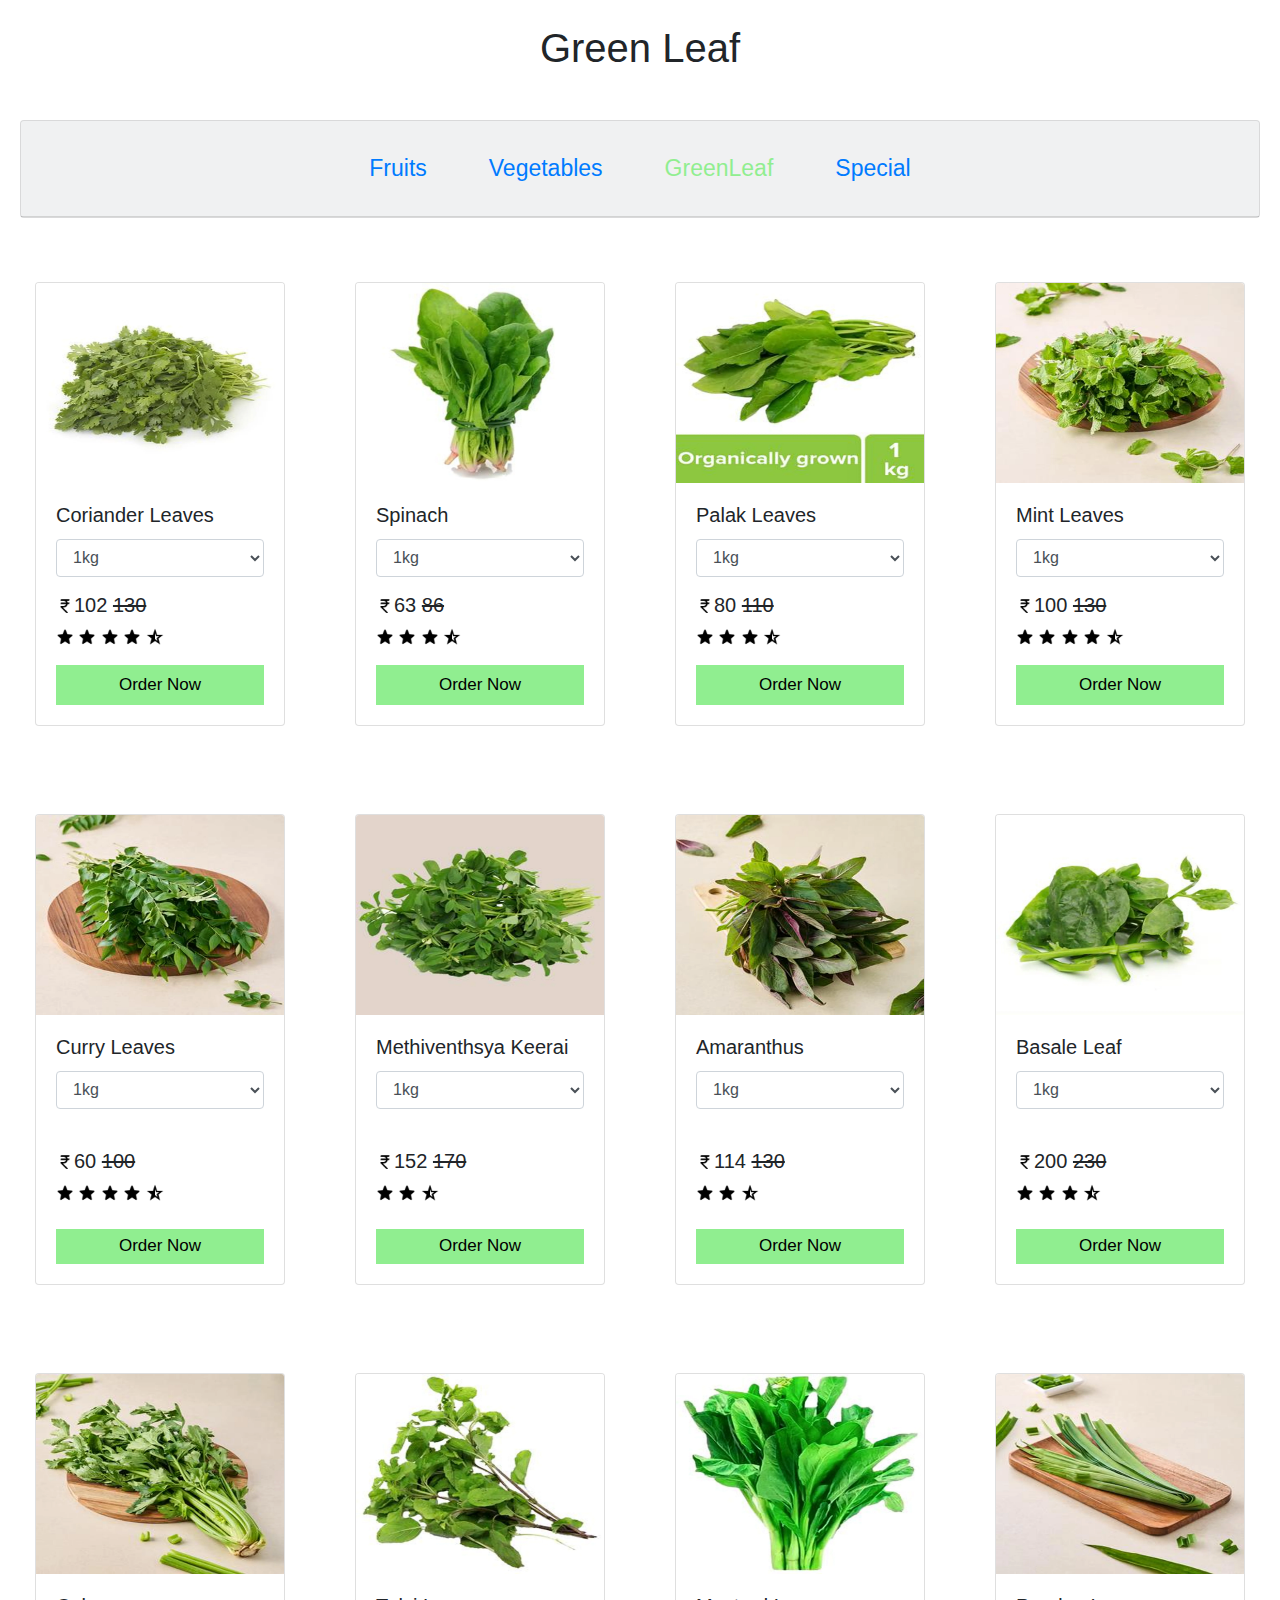
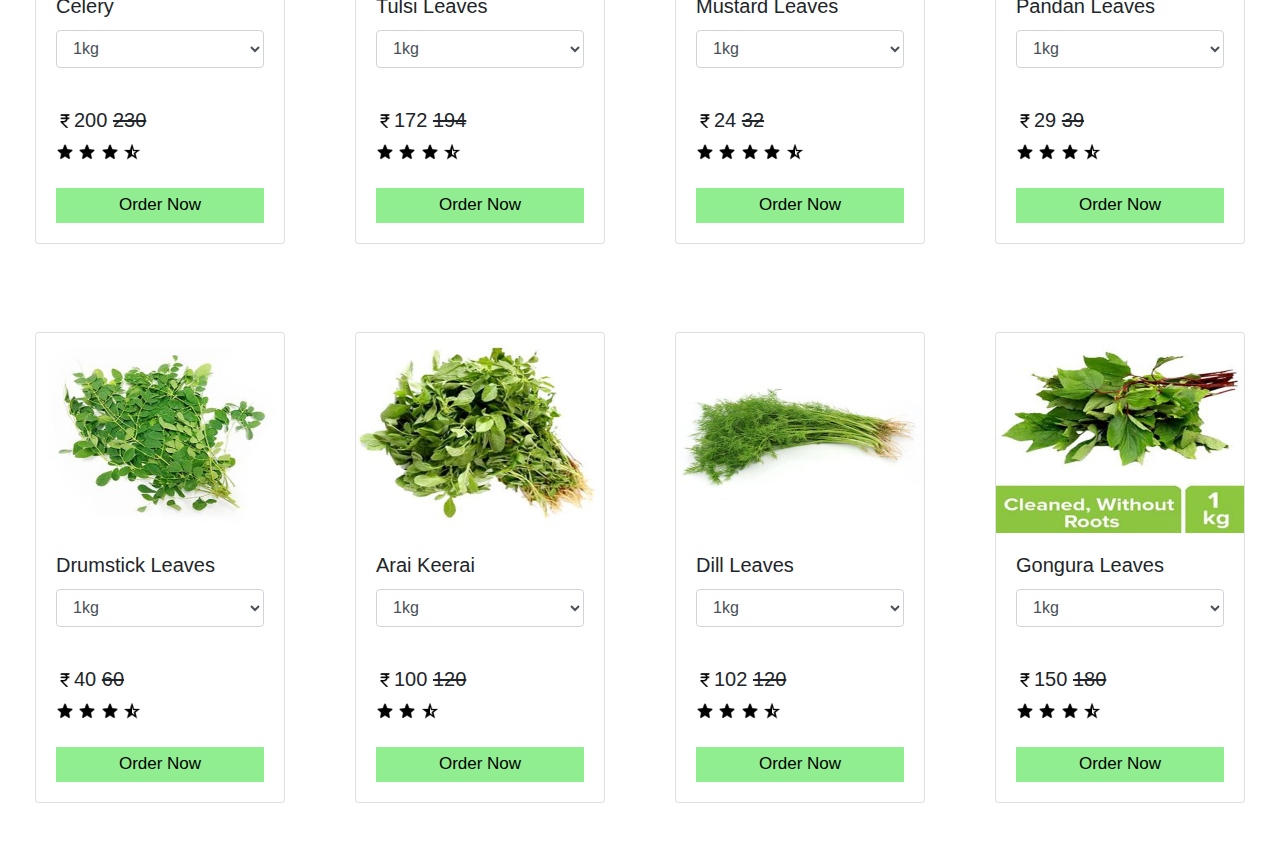
<file: greenleaf.html>
<!DOCTYPE html>
<html lang="en">

<head>
    <meta charset="UTF-8">
    <meta name="viewport" content="width=device-width, initial-scale=1.0">
    <title>Green Leaf</title>
    <link rel="stylesheet" href="bootstrap.css">
    <link href="https://maxcdn.bootstrapcdn.com/bootstrap/4.5.2/css/bootstrap.min.css" rel="stylesheet">

    <style>
        .card{
            margin: px;
        }
        .card:hover {
            transform: translateY(-10px);
            box-shadow: 0 8px 16px rgba(0, 0, 0, 0.2);

        }

        .card-img-top {
            height: 150px;
            height: 200px;
            justify-content: center;

        }

        .btn-custom {
            background-color: lightgreen;
            font-size: 17px;
            border: none;
        }

        .btn-custom:hover {
            background-color: darkgreen;
            color: white;
            transform: scale(1.1);
            box-shadow: 0 4px 8px rgba(0, 0, 0, 0.3);
        }

        .price {
            font-size: 20px;
        }

        .price .strike {
            text-decoration: line-through;
            font-size: 20px;
        }

        .rating img {
            height: 18px;
            width: 18px;
        }

        select {
            width: 100%;
            border: 1px solid #ced4da;
        }
    </style>
</head>

<body> <br>
    <h1 style="text-align: center;">Green Leaf</h1> <br> 
    <div class="card bg-light mt-3"  style="background-color: #eeeeee;">
        <div class="card-header">
            <ul class="nav justify-content-center" style="font-size: 23px;">
                <li class="nav-item">
                    <a class="nav-link" href="fruits.html">Fruits</a>
                </li>
                <li class="nav-item">
                    <a class="nav-link" href="vegetables.html">Vegetables</a>
                </li>
                <li class="nav-item">
                    <a class="nav-link" href="greenleaf.html" style="color: lightgreen;">GreenLeaf</a>
                </li>
                <li class="nav-item">
                    <a class="nav-link" href="Special.html">Special</a>
                </li>
            </ul>
        </div>
    </div>
    <br> 
    <div class="container-fluid">
        <div class="row">
            <div class="col-12 col-sm-6 col-md-3 mb-4">
                <div class="card ">
                    <img src="image1/coriander-leaves.jpeg" class="card-img-top" alt="coriander-leaves">
                    <div class="card-body">
                        <h5 class="card-title">Coriander Leaves</h5>
                        <div class="form-group">
                            <select class="form-control">
                                <option value="1kg">1kg</option>
                                <option value="2kg">2kg</option>
                                <option value="3kg">3kg</option>
                                <option value="4kg">4kg</option>
                                <option value="5kg">5kg</option>
                            </select>
                        </div>
                        <h1 class="card-text price mt-3">
                            <img src="image1/rupees.png" alt="Rupees" height="18px" width="18px">102
                            <span class="strike">130</span>
                        </h1>
                        <div class="rating">
                            <img src="image1/star.png" alt="Star">
                            <img src="image1/star.png" alt="Star">
                            <img src="image1/star.png" alt="Star">
                            <img src="image1/star.png" alt="Star">
                            <img src="image1/half star.png" alt="Half Star">
                        </div>
                        <button class="btn-custom w-100 mt-3">Order Now</button>
                    </div>
                </div>
            </div>
            <div class="col-12 col-sm-6 col-md-3 mb-4">
                <div class="card">
                    <img src="image1/spinach.jpeg" class="card-img-top" alt="spinach">
                    <div class="card-body">
                        <h5 class="card-title">Spinach</h5>
                        <div class="form-group">
                            <select class="form-control">
                                <option value="1kg">1kg</option>
                                <option value="2kg">2kg</option>
                                <option value="3kg">3kg</option>
                                <option value="4kg">4kg</option>
                                <option value="5kg">5kg</option>
                            </select>
                        </div>
                        <h1 class="card-text price mt-3">
                            <img src="image1/rupees.png" alt="Rupees" height="18px" width="18px">63
                            <span class="strike">86</span>
                        </h1>
                        <div class="rating">
                            <img src="image1/star.png" alt="Star">
                            <img src="image1/star.png" alt="Star">
                            <img src="image1/star.png" alt="Star">
                            <img src="image1/half star.png" alt="Half Star">
                        </div>
                        <button class="btn-custom w-100 mt-3">Order Now</button>
                    </div>
                </div>
            </div>
            <div class="col-12 col-sm-6 col-md-3 mb-4">
                <div class="card">
                    <img src="image1/palak.jpeg" class="card-img-top" alt="palak">
                    <div class="card-body">
                        <h5 class="card-title">Palak Leaves</h5>
                        <div class="form-group">
                            <select class="form-control">
                                <option value="1kg">1kg</option>
                                <option value="2kg">2kg</option>
                                <option value="3kg">3kg</option>
                                <option value="4kg">4kg</option>
                                <option value="5kg">5kg</option>
                            </select>
                        </div>
                        <h1 class="card-text price mt-3">
                            <img src="image1/rupees.png" alt="Rupees" height="18px" width="18px">80
                            <span class="strike">110</span>
                        </h1>
                        <div class="rating">
                            <img src="image1/star.png" alt="Star">
                            <img src="image1/star.png" alt="Star">
                            <img src="image1/star.png" alt="Star">
                            <img src="image1/half star.png" alt="Half Star">
                        </div>
                        <button class="btn-custom w-100 mt-3">Order Now</button>
                    </div>
                </div>
            </div>
            <div class="col-12 col-sm-6 col-md-3 mb-4">
                <div class="card">
                    <img src="image1/mint.jpeg" class="card-img-top" alt="Mint">
                    <div class="card-body">
                        <h5 class="card-title">Mint Leaves</h5>
                        <div class="form-group">
                            <select class="form-control">
                                <option value="1kg">1kg</option>
                                <option value="2kg">2kg</option>
                                <option value="3kg">3kg</option>
                                <option value="4kg">4kg</option>
                                <option value="5kg">5kg</option>
                            </select>
                        </div>
                        <h1 class="card-text price mt-3">
                            <img src="image1/rupees.png" alt="Rupees" height="18px" width="18px">100
                            <span class="strike">130</span>
                        </h1>
                        <div class="rating">
                            <img src="image1/star.png" alt="Star">
                            <img src="image1/star.png" alt="Star">
                            <img src="image1/star.png" alt="Star">
                            <img src="image1/star.png" alt="Star">
                            <img src="image1/half star.png" alt="Half Star">
                        </div>
                        <button class="btn-custom w-100 mt-3">Order Now</button>
                    </div>
                </div>
            </div>
        </div>
    </div>
    <br> <div class="container-fluid">
      <div class="row">
          <div class="col-12 col-sm-6 col-md-3 mb-4">
              <div class="card">
                  <img src="image1/curry-leaves.jpeg" class="card-img-top" alt="curry-leaves">
                  <div class="card-body">
                      <h5 class="card-title">Curry Leaves</h5>
                      <div class="form-group">
                          <select class="form-control">
                              <option value="1kg">1kg</option>
                              <option value="2kg">2kg</option>
                              <option value="3kg">3kg</option>
                              <option value="4kg">4kg</option>
                              <option value="5kg">5kg</option>
                          </select>
                      </div> <br>
                      <h1 class="card-text price">
                          <img src="image1/rupees.png" alt="Rupees" height="18px" width="18px">60
                          <span class="strike">100</span>
                      </h1>
                      <div class="rating">
                          <img src="image1/star.png" alt="Star">
                          <img src="image1/star.png" alt="Star">
                          <img src="image1/star.png" alt="Star">
                          <img src="image1/star.png" alt="Star">
                          <img src="image1/half star.png" alt="Half Star">
                      </div>
                      <br>
                      <button class="btn-custom" style="height:35px;  width: 100%;">Order Now</button>
                  </div>
              </div>
          </div>
          <div class="col-12 col-sm-6 col-md-3 mb-4">
              <div class="card">
                  <img src="image1/methiventhaya keerai.jpeg" class="card-img-top" alt="methiventhaya keerai">
                  <div class="card-body">
                      <h5 class="card-title">Methiventhsya Keerai</h5>
                      <div class="form-group">
                          <select class="form-control">
                              <option value="1kg">1kg</option>
                              <option value="2kg">2kg</option>
                              <option value="3kg">3kg</option>
                              <option value="4kg">4kg</option>
                              <option value="5kg">5kg</option>
                          </select>
                      </div> <br>
                      <h1 class="card-text price">
                          <img src="image1/rupees.png" alt="Rupees" height="18px" width="18px">152
                          <span class="strike">170</span>
                      </h1>
                      <div class="rating">
                          <img src="image1/star.png" alt="Star">
                          <img src="image1/star.png" alt="Star">
                          <img src="image1/half star.png" alt="Half Star">
                      </div>
                      <br>
                      <button class="btn-custom" style="height:35px;  width:100%;">Order Now</button>
                  </div>
              </div>
          </div>
          <div class="col-12 col-sm-6 col-md-3 mb-4">
              <div class="card">
                  <img src="image1/amaranthus.jpeg" class="card-img-top" alt="amaranthus">
                  <div class="card-body">
                      <h5 class="card-title">Amaranthus</h5>
                      <div class="form-group">
                          <select class="form-control">
                              <option value="1kg">1kg</option>
                              <option value="2kg">2kg</option>
                              <option value="3kg">3kg</option>
                              <option value="4kg">4kg</option>
                              <option value="5kg">5kg</option>
                          </select>
                      </div> <br>
                      <h1 class="card-text price">
                          <img src="image1/rupees.png" alt="Rupees" height="18px" width="18px">114
                          <span class="strike">130</span>
                      </h1>
                      <div class="rating">
                          <img src="image1/star.png" alt="Star">
                          <img src="image1/star.png" alt="Star">
                          <img src="image1/half star.png" alt="Half Star">
                      </div>
                      <br>
                      <button class="btn-custom" style="height:35px;  width: 100%;">Order Now</button>
                  </div>
              </div>
          </div>
          <div class="col-12 col-sm-6 col-md-3 mb-4">
              <div class="card">
                  <img src="image1/basale-leaf.jpeg" class="card-img-top" alt="basale-leaf">
                  <div class="card-body">
                      <h5 class="card-title">Basale Leaf</h5>
                      <div class="form-group">
                          <select class="form-control">
                              <option value="1kg">1kg</option>
                              <option value="2kg">2kg</option>
                              <option value="3kg">3kg</option>
                              <option value="4kg">4kg</option>
                              <option value="5kg">5kg</option>
                          </select>
                      </div> <br>
                      <h1 class="card-text price">
                          <img src="image1/rupees.png" alt="Rupees" height="18px" width="18px">200
                          <span class="strike">230</span>
                      </h1>
                      <div class="rating">
                          <img src="image1/star.png" alt="Star">
                          <img src="image1/star.png" alt="Star">
                          <img src="image1/star.png" alt="Star">
                          <img src="image1/half star.png" alt="Half Star">
                      </div>
                      <br>
                      <button class="btn-custom" style="height:35px;  width: 100%;">Order Now</button>
                  </div>
              </div>
          </div>
      </div>
  </div> 
  
    <br> 
    <div class="container-fluid">
        <div class="row">
            <div class="col-12 col-sm-6 col-md-3 mb-4">
                <div class="card">
                    <img src="image1/celery.jpeg" class="card-img-top" alt="celery">
                    <div class="card-body">
                        <h5 class="card-title">Celery</h5>
                        <div class="form-group">
                            <select class="form-control">
                                <option value="1kg">1kg</option>
                                <option value="2kg">2kg</option>
                                <option value="3kg">3kg</option>
                                <option value="4kg">4kg</option>
                                <option value="5kg">5kg</option>
                            </select>
                        </div> <br>
                        <h1 class="card-text price">
                            <img src="image1/rupees.png" alt="Rupees" height="18px" width="18px">200
                            <span class="strike">230</span>
                        </h1>
                        <div class="rating">
                            <img src="image1/star.png" alt="Star">
                            <img src="image1/star.png" alt="Star">
                            <img src="image1/star.png" alt="Star">
                            <img src="image1/half star.png" alt="Half Star">
                        </div> <br>
                        <button class="btn-custom" style="height:35px;  width: 100%;">Order Now</button>
                    </div>
                </div>
            </div>
            <div class="col-12 col-sm-6 col-md-3 mb-4">
                <div class="card">
                    <img src="image1/tulsi-leaves.jpeg" class="card-img-top" alt="tulsi-leaves">
                    <div class="card-body">
                        <h5 class="card-title">Tulsi Leaves</h5>
                        <div class="form-group">
                            <select class="form-control">
                                <option value="1kg">1kg</option>
                                <option value="2kg">2kg</option>
                                <option value="3kg">3kg</option>
                                <option value="4kg">4kg</option>
                                <option value="5kg">5kg</option>
                            </select>
                        </div> <br>
                        <h1 class="card-text price">
                            <img src="image1/rupees.png" alt="Rupees" height="18px" width="18px">172
                            <span class="strike">194</span>
                        </h1>
                        <div class="rating">
                            <img src="image1/star.png" alt="Star">
                            <img src="image1/star.png" alt="Star">
                            <img src="image1/star.png" alt="Star">
                            <img src="image1/half star.png" alt="Half Star">
                        </div> <br>
                        <button class="btn-custom" style="height:35px;  width: 100%;">Order Now</button>
                    </div>
                </div>
            </div>
            <div class="col-12 col-sm-6 col-md-3 mb-4">
                <div class="card">
                    <img src="image1/mustard-leaves.jpeg" class="card-img-top" alt="mustard-leaves">
                    <div class="card-body">
                        <h5 class="card-title">Mustard Leaves</h5>
                        <div class="form-group">
                            <select class="form-control">
                                <option value="1kg">1kg</option>
                                <option value="2kg">2kg</option>
                                <option value="3kg">3kg</option>
                                <option value="4kg">4kg</option>
                                <option value="5kg">5kg</option>
                            </select>
                        </div> <br>
                        <h1 class="card-text price">
                            <img src="image1/rupees.png" alt="Rupees" height="18px" width="18px">24
                            <span class="strike">32</span>
                        </h1>
                        <div class="rating">
                            <img src="image1/star.png" alt="Star">
                            <img src="image1/star.png" alt="Star">
                            <img src="image1/star.png" alt="Star">
                            <img src="image1/star.png" alt="Star">
                            <img src="image1/half star.png" alt="Half Star">
                        </div> <br>
                        <button class="btn-custom" style="height:35px;  width: 100%;">Order Now</button>
                    </div>
                </div>
            </div>
            <div class="col-12 col-sm-6 col-md-3 mb-4">
                <div class="card">
                    <img src="image1/pandan-leaves.jpeg" class="card-img-top" alt="pandan-leaves">
                    <div class="card-body">
                        <h5 class="card-title">Pandan Leaves</h5>
                        <div class="form-group">
                            <select class="form-control">
                                <option value="1kg">1kg</option>
                                <option value="2kg">2kg</option>
                                <option value="3kg">3kg</option>
                                <option value="4kg">4kg</option>
                                <option value="5kg">5kg</option>
                            </select>
                        </div> <br>
                        <h1 class="card-text price">
                            <img src="image1/rupees.png" alt="Rupees" height="18px" width="18px">29
                            <span class="strike">39</span>
                        </h1>
                        <div class="rating">
                            <img src="image1/star.png" alt="Star">
                            <img src="image1/star.png" alt="Star">
                            <img src="image1/star.png" alt="Star">
                            <img src="image1/half star.png" alt="Half Star">
                        </div> <br>
                        <button class="btn-custom" style="height:35px;  width: 100%;">Order Now</button>
                    </div>
                </div>
            </div>
        </div>
    </div>
    
   <br>
   <div class="container-fluid">
      <div class="row">
          <div class="col-12 col-sm-6 col-md-3 mb-4">
              <div class="card">
                  <img src="image1/drumstick-leaves.jpeg" class="card-img-top" alt="drumstick-leaves">
                  <div class="card-body">
                      <h5 class="card-title">Drumstick Leaves</h5>
                      <div class="form-group">
                          <select class="form-control">
                              <option value="1kg">1kg</option>
                              <option value="2kg">2kg</option>
                              <option value="3kg">3kg</option>
                              <option value="4kg">4kg</option>
                              <option value="5kg">5kg</option>
                          </select>
                      </div> <br>
                      <h1 class="card-text price">
                          <img src="image1/rupees.png" alt="Rupees" height="18px" width="18px">40
                          <span class="strike">60</span>
                      </h1>
                      <div class="rating">
                          <img src="image1/star.png" alt="Star">
                          <img src="image1/star.png" alt="Star">
                          <img src="image1/star.png" alt="Star">
                          <img src="image1/half star.png" alt="Half Star">
                      </div>
                      <br>
                      <button class="btn-custom" style="height:35px;  width: 100%;">Order Now</button>
                  </div>
              </div>
          </div>
          <div class="col-12 col-sm-6 col-md-3 mb-4">
              <div class="card">
                  <img src="image1/arai-keerai.jpeg" class="card-img-top" alt="arai-keerai">
                  <div class="card-body">
                      <h5 class="card-title">Arai Keerai</h5>
                      <div class="form-group">
                          <select class="form-control">
                              <option value="1kg">1kg</option>
                              <option value="2kg">2kg</option>
                              <option value="3kg">3kg</option>
                              <option value="4kg">4kg</option>
                              <option value="5kg">5kg</option>
                          </select>
                      </div> <br>
                      <h1 class="card-text price">
                          <img src="image1/rupees.png" alt="Rupees" height="18px" width="18px">100
                          <span class="strike">120</span>
                      </h1>
                      <div class="rating">
                          <img src="image1/star.png" alt="Star">
                          <img src="image1/star.png" alt="Star">
                          <img src="image1/half star.png" alt="Half Star">
                      </div>
                      <br>
                      <button class="btn-custom" style="height:35px;  width:100%;">Order Now</button>
                  </div>
              </div>
          </div>
          <div class="col-12 col-sm-6 col-md-3 mb-4">
              <div class="card">
                  <img src="image1/dill-leaves.jpeg" class="card-img-top" alt="dill-leaves">
                  <div class="card-body">
                      <h5 class="card-title">Dill Leaves</h5>
                      <div class="form-group">
                          <select class="form-control">
                              <option value="1kg">1kg</option>
                              <option value="2kg">2kg</option>
                              <option value="3kg">3kg</option>
                              <option value="4kg">4kg</option>
                              <option value="5kg">5kg</option>
                          </select>
                      </div> <br>
                      <h1 class="card-text price">
                          <img src="image1/rupees.png" alt="Rupees" height="18px" width="18px">102
                          <span class="strike">120</span>
                      </h1>
                      <div class="rating">
                          <img src="image1/star.png" alt="Star">
                          <img src="image1/star.png" alt="Star">
                          <img src="image1/star.png" alt="Star">
                          <img src="image1/half star.png" alt="Half Star">
                      </div>
                      <br>
                      <button class="btn-custom" style="height:35px;  width: 100%;">Order Now</button>
                  </div>
              </div>
          </div>
          <div class="col-12 col-sm-6 col-md-3 mb-4">
              <div class="card">
                  <img src="image1/gongura-leaves.jpeg" class="card-img-top" alt="gongura-leaves">
                  <div class="card-body">
                      <h5 class="card-title">Gongura Leaves</h5>
                      <div class="form-group">
                          <select class="form-control">
                              <option value="1kg">1kg</option>
                              <option value="2kg">2kg</option>
                              <option value="3kg">3kg</option>
                              <option value="4kg">4kg</option>
                              <option value="5kg">5kg</option>
                          </select>
                      </div> <br>
                      <h1 class="card-text price">
                          <img src="image1/rupees.png" alt="Rupees" height="18px" width="18px">150
                          <span class="strike">180</span>
                      </h1>
                      <div class="rating">
                          <img src="image1/star.png" alt="Star">
                          <img src="image1/star.png" alt="Star">
                          <img src="image1/star.png" alt="Star">
                          <img src="image1/half star.png" alt="Half Star">
                      </div>
                      <br>
                      <button class="btn-custom" style="height:35px;  width: 100%;">Order Now</button>
                  </div>
              </div>
          </div>
      </div>
  </div> 
  
   
    <script src="https://code.jquery.com/jquery-3.5.1.slim.min.js"></script>
    <script src="https://cdn.jsdelivr.net/npm/@popperjs/core@2.9.3/dist/umd/popper.min.js"></script>
    <script src="https://stackpath.bootstrapcdn.com/bootstrap/4.5.2/js/bootstrap.min.js"></script>
</body>

</html>
</file>
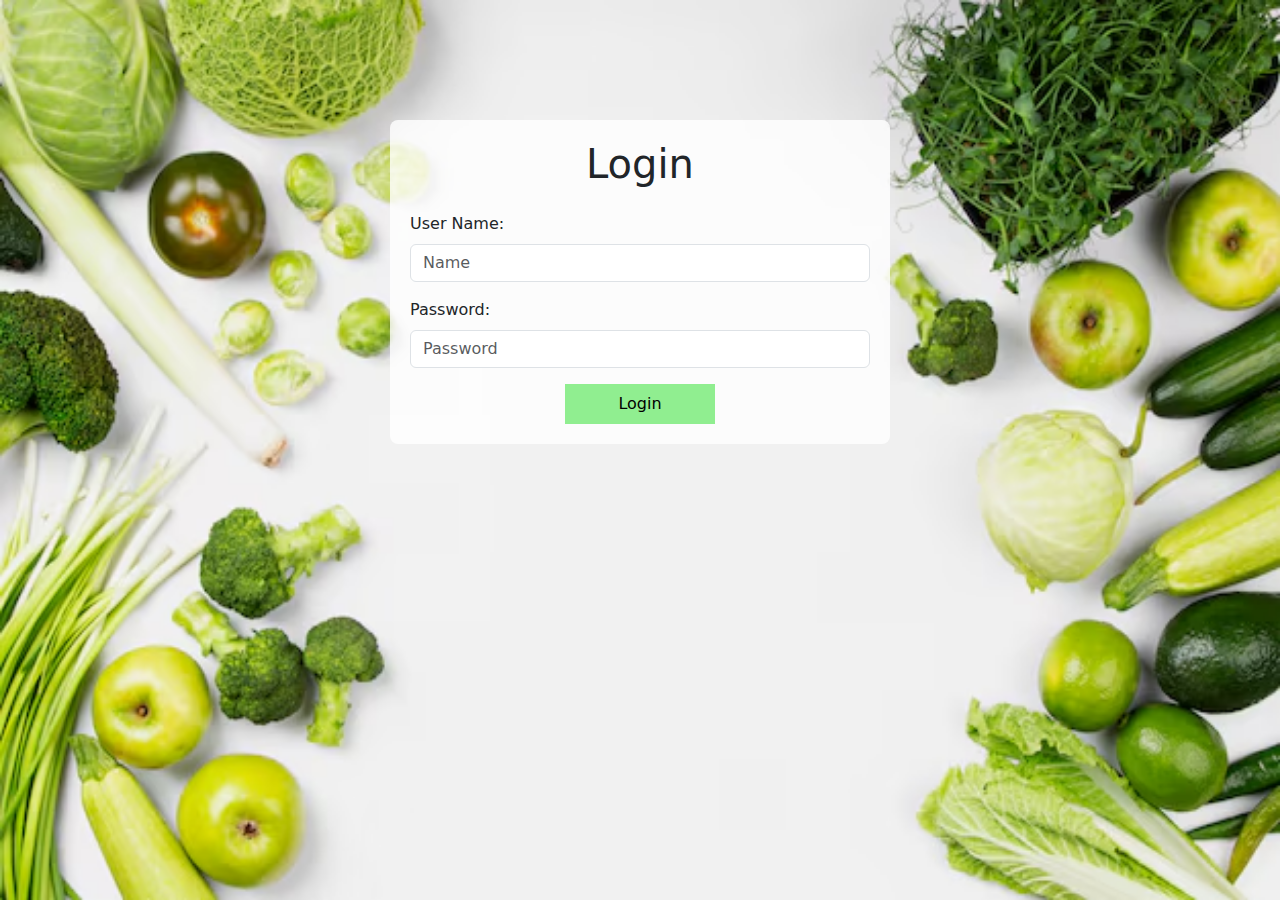
<file: login2.html>
<!DOCTYPE html>
<html lang="en">
<head>
    <meta charset="UTF-8">
    <meta name="viewport" content="width=device-width, initial-scale=1.0">
    <title>Login Form</title>
    <link rel="stylesheet" href="bootstrap.css">
    <link href="https://cdn.jsdelivr.net/npm/bootstrap@5.3.2/dist/css/bootstrap.min.css" rel="stylesheet">
    <script src="https://cdn.jsdelivr.net/npm/bootstrap@5.3.2/dist/js/bootstrap.bundle.min.js"></script>
    <style>
        body {
            background-image: url('image1/fruits6.jpeg');
            background-repeat: no-repeat;
            background-size: 100% 100%;
            background-attachment: fixed;
        }
        .form-container {
            max-width: 500px;
            margin: 0 auto;
            padding: 20px;
            background: rgba(255, 255, 255, 0.8);
            border-radius: 8px;
        }
    
    </style>
</head>
<body>
    <br> <br> <br> <br> <br>
    <div class="container">
        <div class="form-container">
            <h1 class="text-center mb-4">Login</h1>
            <form>
                <div class="mb-3">
                    <label for="username" class="form-label">User Name:</label>
                    <input type="text" class="form-control" placeholder="Name">
                </div>
                <div class="mb-3">
                    <label for="password" class="form-label">Password:</label>
                    <input type="password" class="form-control"  placeholder="Password">
                </div>
                <div class="text-center">
                    <button type="submit" class="btn-custom" style="background-color: lightgreen; width: 150px;">Login</button>
                </div>
            </form>
        </div>
    </div>
</body>
</html>
</file>
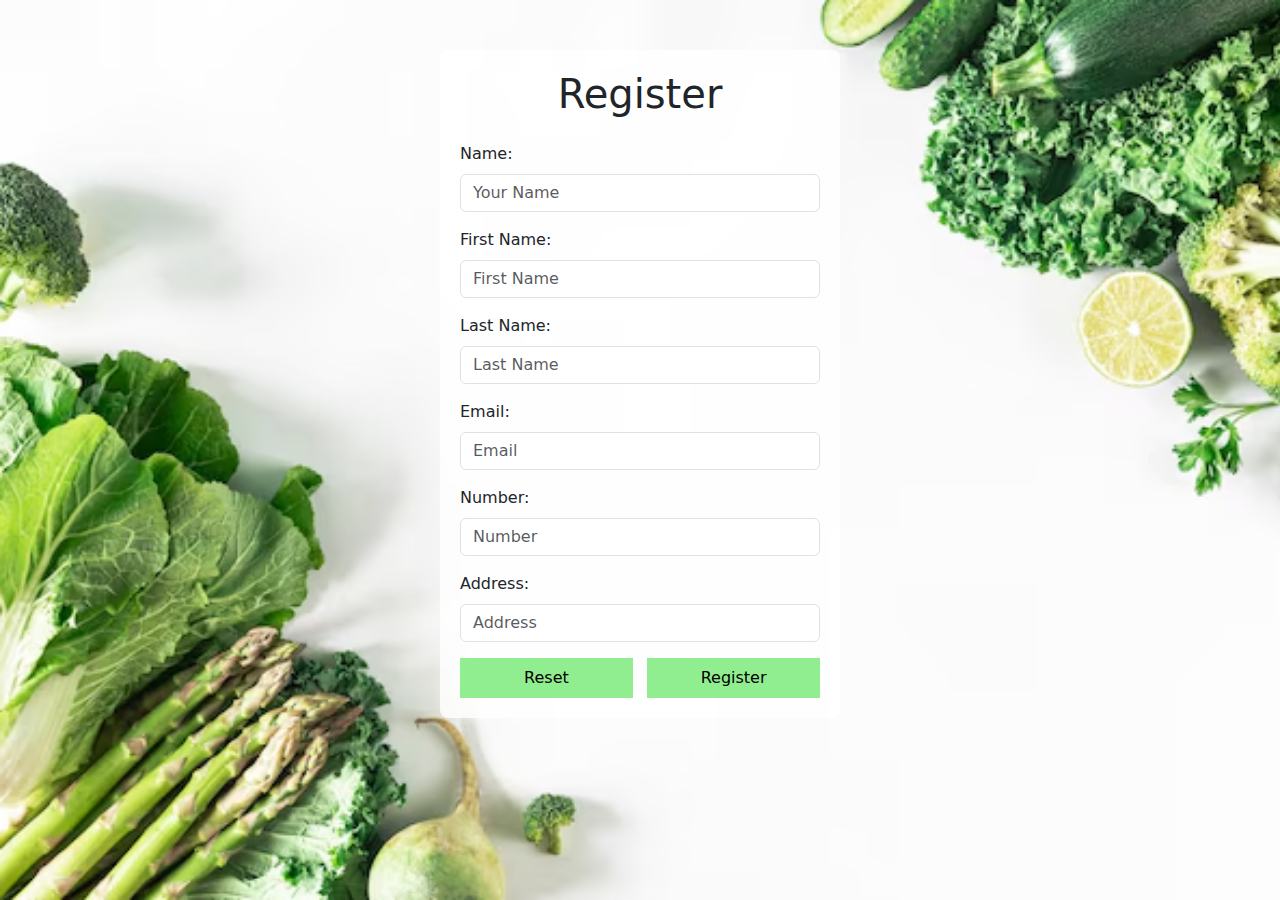
<file: register2.html>
<!DOCTYPE html>
<html lang="en">
<head>
    <meta charset="UTF-8">
    <meta name="viewport" content="width=device-width, initial-scale=1.0">
    <title>Register Form</title>
    <link rel="stylesheet" href="bootstrap.css">
    <link rel="stylesheet" href="https://cdn.jsdelivr.net/npm/bootstrap@5.3.2/dist/css/bootstrap.min.css">
    <script src="https://cdn.jsdelivr.net/npm/bootstrap@5.3.2/dist/js/bootstrap.bundle.min.js"></script>
    <style>
        body {
            background-image: url('image1/vegetables1.jpeg');
            background-repeat: no-repeat;
            background-size: cover;
            background-attachment: fixed;
        }
        .form-container {
            max-width: 400px;
            margin: 50px auto;
            padding: 20px;
            background: rgba(255, 255, 255, 0.8);
            border-radius: 8px;
        }
    </style>
</head>
<body>
    <div class="container">
        <div class="form-container">
            <h1 class="mb-4 text-center">Register</h1>
            <form>
                <div class="mb-3">
                    <label for="username" class="form-label">Name:</label>
                    <input type="text" class="form-control" placeholder="Your Name" id="username">
                </div>
                <div class="mb-3">
                    <label for="firstname" class="form-label">First Name:</label>
                    <input type="text" class="form-control" placeholder="First Name" id="firstname">
                </div>
                <div class="mb-3">
                    <label for="lastname" class="form-label">Last Name:</label>
                    <input type="text" class="form-control" placeholder="Last Name" id="lastname">
                </div>
                <div class="mb-3">
                    <label for="email" class="form-label">Email:</label>
                    <input type="email" class="form-control" placeholder="Email" id="email">
                </div>
                <div class="mb-3">
                    <label for="number" class="form-label">Number:</label>
                    <input type="text" class="form-control" placeholder="Number" id="number">
                </div>
                <div class="mb-3">
                    <label for="address" class="form-label">Address:</label>
                    <input type="text" class="form-control" placeholder="Address" id="address">
                </div>
                <div class="d-flex justify-content-between">
                    <button type="reset" class="btn-custom" style="width: 48%;">Reset</button>
                    <button type="submit" class="btn-custom" style="width: 48%;">Register</button>
                </div>
            </form>
        </div>
    </div>
</body>
</html>
</file>
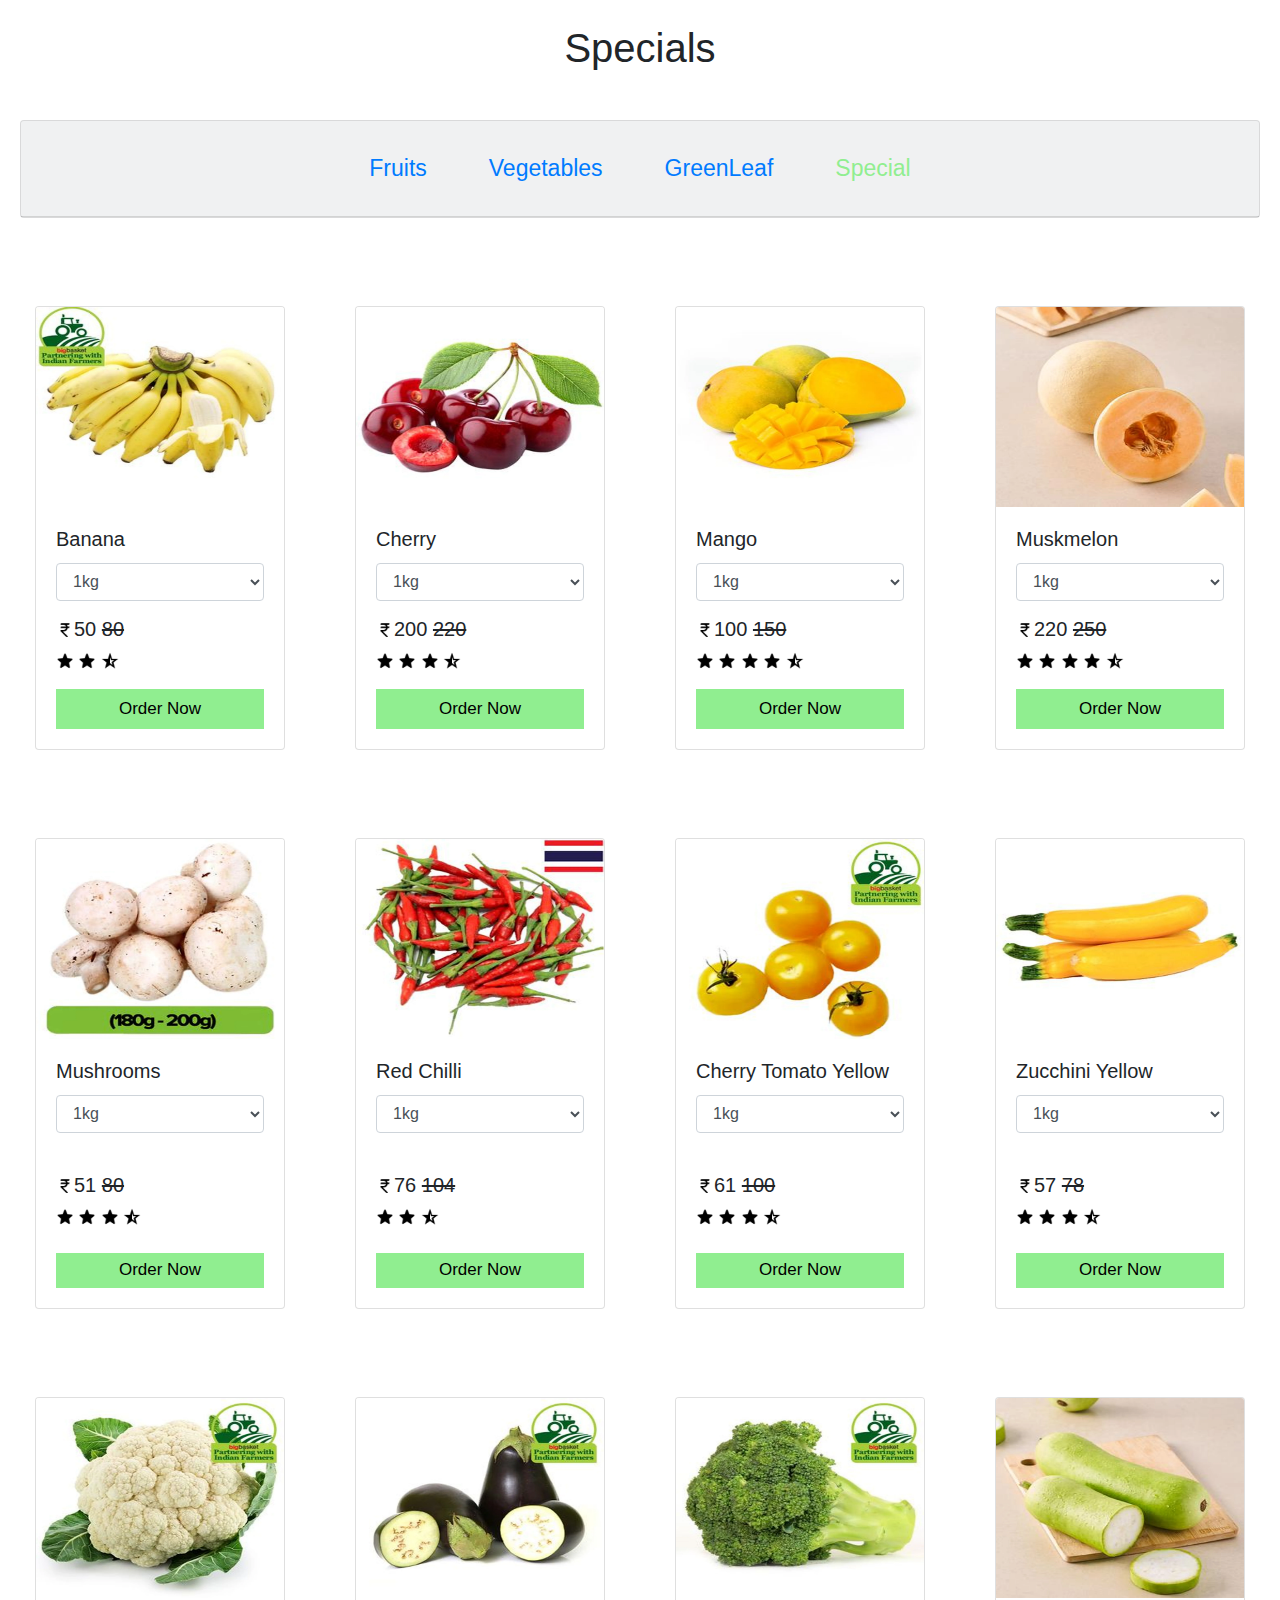
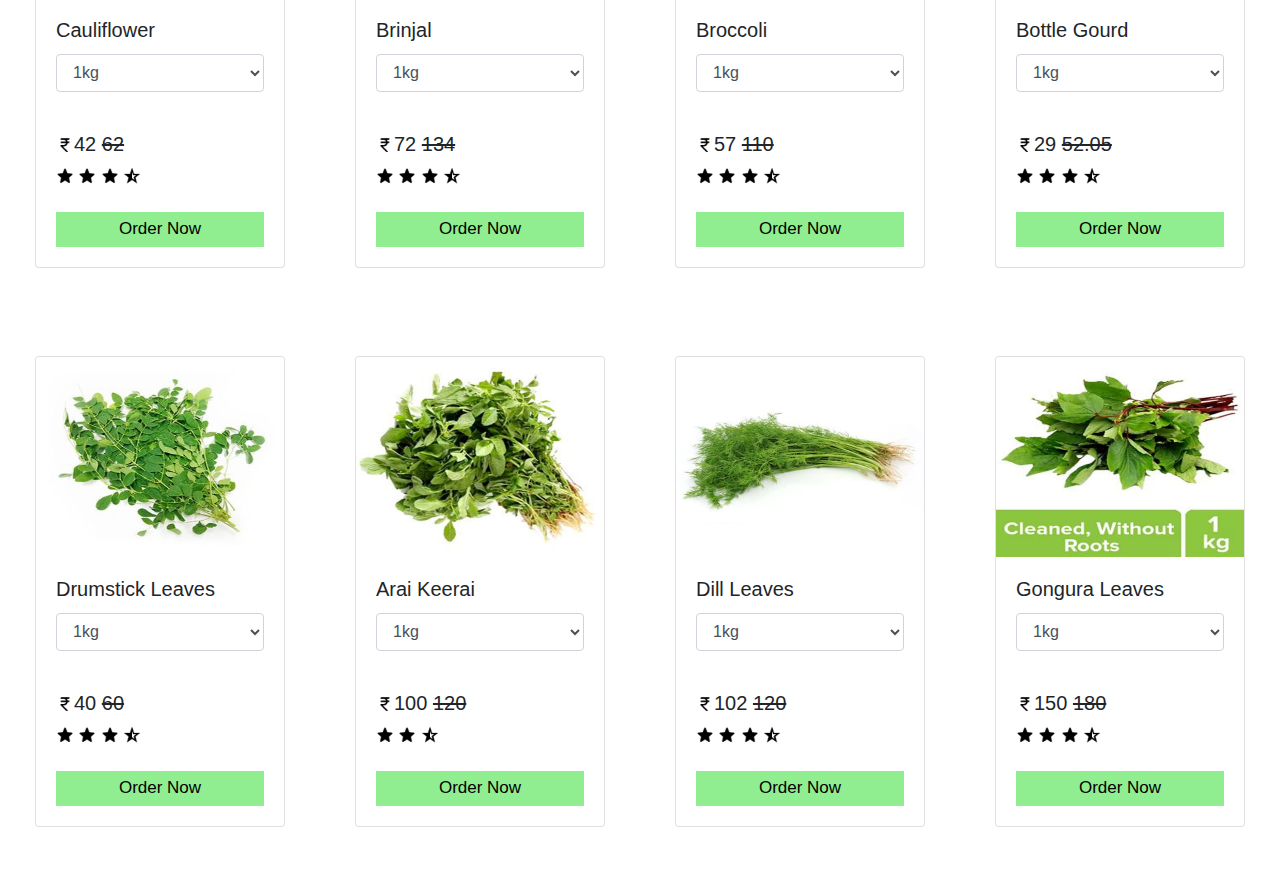
<file: Special.html>
<!DOCTYPE html>
<html lang="en">
<head>
    <meta charset="UTF-8">
    <meta name="viewport" content="width=device-width, initial-scale=1.0">
    <title>Special</title>
     <link rel="stylesheet" href="bootstrap.css">
    <link href="https://maxcdn.bootstrapcdn.com/bootstrap/4.5.2/css/bootstrap.min.css" rel="stylesheet">
    <style>
        .card:hover {
            transform: translateY(-10px);
            box-shadow: 0 8px 16px rgba(0, 0, 0, 0.2);

        }

        .card-img-top {
            height: 150px;
            height: 200px;
            justify-content: center;

        }

        .btn-custom {
            background-color: lightgreen;
            font-size: 17px;
            border: none;
        }

        .btn-custom:hover {
            background-color: darkgreen;
            color: white;
            transform: scale(1.1);
            box-shadow: 0 4px 8px rgba(0, 0, 0, 0.3);
        }

        .price {
            font-size: 20px;
        }

        .price .strike {
            text-decoration: line-through;
            font-size: 20px;
        }

        .rating img {
            height: 18px;
            width: 18px;
        }

        select {
            width: 100%;
            border: 1px solid #ced4da;
        }
    </style>
</head>

<body> <br>
    <h1 style="text-align: center;">Specials</h1> <br> 
    <div class="card bg-light mt-3"  style="background-color: #eeeeee;">
        <div class="card-header">
            <ul class="nav justify-content-center" style="font-size: 23px;">
                <li class="nav-item">
                    <a class="nav-link" href="fruits.html">Fruits</a>
                </li>
                <li class="nav-item">
                    <a class="nav-link" href="vegetables.html">Vegetables</a>
                </li>
                <li class="nav-item">
                    <a class="nav-link" href="greenleaf.html">GreenLeaf</a>
                </li>
                <li class="nav-item">
                    <a class="nav-link" href="Special.html"  style="color: lightgreen;">Special</a>
                </li>
            </ul>
        </div>
    </div>
    <br> <br>
     <div class="container-fluid">
      <div class="row">
          <div class="col-12 col-sm-6 col-md-3 mb-4">
              <div class="card ">
                  <img src="image1/banana.jpeg" class="card-img-top" alt="banana">
                  <div class="card-body">
                      <h5 class="card-title">Banana</h5>
                      <div class="form-group">
                          <select class="form-control">
                              <option value="1kg">1kg</option>
                              <option value="2kg">2kg</option>
                              <option value="3kg">3kg</option>
                              <option value="4kg">4kg</option>
                              <option value="5kg">5kg</option>
                          </select>
                      </div>
                      <h1 class="card-text price mt-3">
                          <img src="image1/rupees.png" alt="Rupees" height="18px" width="18px">50
                          <span class="strike">80</span>
                      </h1>
                      <div class="rating">
                          <img src="image1/star.png" alt="Star">
                          <img src="image1/star.png" alt="Star">
                          <img src="image1/half star.png" alt="Half Star">
                      </div>
                      <button class="btn-custom w-100 mt-3">Order Now</button>
                  </div>
              </div>
          </div>
          <div class="col-12 col-sm-6 col-md-3 mb-4">
              <div class="card">
                  <img src="image1/cherry.jpeg" class="card-img-top" alt="cherry">
                  <div class="card-body">
                      <h5 class="card-title">Cherry</h5>
                      <div class="form-group">
                          <select class="form-control">
                              <option value="1kg">1kg</option>
                              <option value="2kg">2kg</option>
                              <option value="3kg">3kg</option>
                              <option value="4kg">4kg</option>
                              <option value="5kg">5kg</option>
                          </select>
                      </div>
                      <h1 class="card-text price mt-3">
                          <img src="image1/rupees.png" alt="Rupees" height="18px" width="18px">200
                          <span class="strike">220</span>
                      </h1>
                      <div class="rating">
                          <img src="image1/star.png" alt="Star">
                          <img src="image1/star.png" alt="Star">
                          <img src="image1/star.png" alt="Star">
                          <img src="image1/half star.png" alt="Half Star">
                      </div>
                      <button class="btn-custom w-100 mt-3">Order Now</button>
                  </div>
              </div>
          </div>
          <div class="col-12 col-sm-6 col-md-3 mb-4">
              <div class="card">
                  <img src="image1/mangoes1.jpeg" class="card-img-top" alt="mango">
                  <div class="card-body">
                      <h5 class="card-title">Mango</h5>
                      <div class="form-group">
                          <select class="form-control">
                              <option value="1kg">1kg</option>
                              <option value="2kg">2kg</option>
                              <option value="3kg">3kg</option>
                              <option value="4kg">4kg</option>
                              <option value="5kg">5kg</option>
                          </select>
                      </div>
                      <h1 class="card-text price mt-3">
                          <img src="image1/rupees.png" alt="Rupees" height="18px" width="18px">100
                          <span class="strike">150</span>
                      </h1>
                      <div class="rating">
                          <img src="image1/star.png" alt="Star">
                          <img src="image1/star.png" alt="Star">
                          <img src="image1/star.png" alt="Star">
                          <img src="image1/star.png" alt="Star">
                          <img src="image1/half star.png" alt="Half Star">
                      </div>
                      <button class="btn-custom w-100 mt-3">Order Now</button>
                  </div>
              </div>
          </div>
          <div class="col-12 col-sm-6 col-md-3 mb-4">
              <div class="card">
                  <img src="image1/muskmelon.jpeg" class="card-img-top" alt="Muskmelon">
                  <div class="card-body">
                      <h5 class="card-title">Muskmelon</h5>
                      <div class="form-group">
                          <select class="form-control">
                              <option value="1kg">1kg</option>
                              <option value="2kg">2kg</option>
                              <option value="3kg">3kg</option>
                              <option value="4kg">4kg</option>
                              <option value="5kg">5kg</option>
                          </select>
                      </div>
                      <h1 class="card-text price mt-3">
                          <img src="image1/rupees.png" alt="Rupees" height="18px" width="18px">220
                          <span class="strike">250</span>
                      </h1>
                      <div class="rating">
                          <img src="image1/star.png" alt="Star">
                          <img src="image1/star.png" alt="Star">
                          <img src="image1/star.png" alt="Star">
                          <img src="image1/star.png" alt="Star">
                          <img src="image1/half star.png" alt="Half Star">
                      </div>
                      <button class="btn-custom w-100 mt-3">Order Now</button>
                  </div>
              </div>
          </div>
      </div>
  </div>
  <br> <div class="container-fluid">
    <div class="row">
        <div class="col-12 col-sm-6 col-md-3 mb-4">
            <div class="card">
                <img src="image1/mushrooms.jpeg" class="card-img-top" alt="mushroom">
                <div class="card-body">
                    <h5 class="card-title">Mushrooms</h5>
                    <div class="form-group">
                        <select class="form-control">
                            <option value="1kg">1kg</option>
                            <option value="2kg">2kg</option>
                            <option value="3kg">3kg</option>
                            <option value="4kg">4kg</option>
                            <option value="5kg">5kg</option>
                        </select>
                    </div> <br>
                    <h1 class="card-text price">
                        <img src="image1/rupees.png" alt="Rupees" height="18px" width="18px">51
                        <span class="strike">80</span>
                    </h1>
                    <div class="rating">
                        <img src="image1/star.png" alt="Star">
                        <img src="image1/star.png" alt="Star">
                        <img src="image1/star.png" alt="Star">
                        <img src="image1/half star.png" alt="Half Star">
                    </div>
                    <br>
                    <button class="btn-custom" style="height:35px;  width: 100%;">Order Now</button>
                </div>
            </div>
        </div>
        <div class="col-12 col-sm-6 col-md-3 mb-4">
            <div class="card">
                <img src="image1/chilli red.jpeg" class="card-img-top" alt="red chilli">
                <div class="card-body">
                    <h5 class="card-title">Red Chilli</h5>
                    <div class="form-group">
                        <select class="form-control">
                            <option value="1kg">1kg</option>
                            <option value="2kg">2kg</option>
                            <option value="3kg">3kg</option>
                            <option value="4kg">4kg</option>
                            <option value="5kg">5kg</option>
                        </select>
                    </div> <br>
                    <h1 class="card-text price">
                        <img src="image1/rupees.png" alt="Rupees" height="18px" width="18px">76
                        <span class="strike">104</span>
                    </h1>
                    <div class="rating">
                        <img src="image1/star.png" alt="Star">
                        <img src="image1/star.png" alt="Star">
                        <img src="image1/half star.png" alt="Half Star">
                    </div>
                    <br>
                    <button class="btn-custom" style="height:35px;  width:100%;">Order Now</button>
                </div>
            </div>
        </div>
        <div class="col-12 col-sm-6 col-md-3 mb-4">
            <div class="card">
                <img src="image1/cherry-tomato-yellow.jpeg" class="card-img-top" alt="cherry-tomato-yellow">
                <div class="card-body">
                    <h5 class="card-title">Cherry Tomato Yellow</h5>
                    <div class="form-group">
                        <select class="form-control">
                            <option value="1kg">1kg</option>
                            <option value="2kg">2kg</option>
                            <option value="3kg">3kg</option>
                            <option value="4kg">4kg</option>
                            <option value="5kg">5kg</option>
                        </select>
                    </div> <br>
                    <h1 class="card-text price">
                        <img src="image1/rupees.png" alt="Rupees" height="18px" width="18px">61
                        <span class="strike">100</span>
                    </h1>
                    <div class="rating">
                        <img src="image1/star.png" alt="Star">
                        <img src="image1/star.png" alt="Star">
                        <img src="image1/star.png" alt="Star">
                        <img src="image1/half star.png" alt="Half Star">
                    </div>
                    <br>
                    <button class="btn-custom" style="height:35px;  width: 100%;">Order Now</button>
                </div>
            </div>
        </div>
        <div class="col-12 col-sm-6 col-md-3 mb-4">
            <div class="card">
                <img src="image1/zucchini-yellow.jpeg" class="card-img-top" alt="zucchini-yellow">
                <div class="card-body">
                    <h5 class="card-title">Zucchini Yellow</h5>
                    <div class="form-group">
                        <select class="form-control">
                            <option value="1kg">1kg</option>
                            <option value="2kg">2kg</option>
                            <option value="3kg">3kg</option>
                            <option value="4kg">4kg</option>
                            <option value="5kg">5kg</option>
                        </select>
                    </div> <br>
                    <h1 class="card-text price">
                        <img src="image1/rupees.png" alt="Rupees" height="18px" width="18px">57
                        <span class="strike">78</span>
                    </h1>
                    <div class="rating">
                        <img src="image1/star.png" alt="Star">
                        <img src="image1/star.png" alt="Star">
                        <img src="image1/star.png" alt="Star">
                        <img src="image1/half star.png" alt="Half Star">
                    </div>
                    <br>
                    <button class="btn-custom" style="height:35px;  width: 100%;">Order Now</button>
                </div>
            </div>
        </div>
    </div>
</div> 

  <br> 
  <div class="container-fluid">
      <div class="row">
          <div class="col-12 col-sm-6 col-md-3 mb-4">
              <div class="card">
                  <img src="image1/cauliflower.jpeg" class="card-img-top" alt="brinjal">
                  <div class="card-body">
                      <h5 class="card-title">Cauliflower</h5>
                      <div class="form-group">
                          <select class="form-control">
                              <option value="1kg">1kg</option>
                              <option value="2kg">2kg</option>
                              <option value="3kg">3kg</option>
                              <option value="4kg">4kg</option>
                              <option value="5kg">5kg</option>
                          </select>
                      </div> <br>
                      <h1 class="card-text price">
                          <img src="image1/rupees.png" alt="Rupees" height="18px" width="18px">42
                          <span class="strike">62</span>
                      </h1>
                      <div class="rating">
                          <img src="image1/star.png" alt="Star">
                          <img src="image1/star.png" alt="Star">
                          <img src="image1/star.png" alt="Star">
                          <img src="image1/half star.png" alt="Half Star">
                      </div> <br>
                      <button class="btn-custom" style="height:35px;  width: 100%;">Order Now</button>
                  </div>
              </div>
          </div>
          <div class="col-12 col-sm-6 col-md-3 mb-4">
              <div class="card">
                  <img src="image1/brinjal.jpeg" class="card-img-top" alt="brinjal">
                  <div class="card-body">
                      <h5 class="card-title">Brinjal</h5>
                      <div class="form-group">
                          <select class="form-control">
                              <option value="1kg">1kg</option>
                              <option value="2kg">2kg</option>
                              <option value="3kg">3kg</option>
                              <option value="4kg">4kg</option>
                              <option value="5kg">5kg</option>
                          </select>
                      </div> <br>
                      <h1 class="card-text price">
                          <img src="image1/rupees.png" alt="Rupees" height="18px" width="18px">72
                          <span class="strike">134</span>
                      </h1>
                      <div class="rating">
                          <img src="image1/star.png" alt="Star">
                          <img src="image1/star.png" alt="Star">
                          <img src="image1/star.png" alt="Star">
                          <img src="image1/half star.png" alt="Half Star">
                      </div> <br>
                      <button class="btn-custom" style="height:35px;  width: 100%;">Order Now</button>
                  </div>
              </div>
          </div>
          <div class="col-12 col-sm-6 col-md-3 mb-4">
              <div class="card">
                  <img src="image1/broccoli.jpeg" class="card-img-top" alt="broccoli">
                  <div class="card-body">
                      <h5 class="card-title">Broccoli</h5>
                      <div class="form-group">
                          <select class="form-control">
                              <option value="1kg">1kg</option>
                              <option value="2kg">2kg</option>
                              <option value="3kg">3kg</option>
                              <option value="4kg">4kg</option>
                              <option value="5kg">5kg</option>
                          </select>
                      </div> <br>
                      <h1 class="card-text price">
                          <img src="image1/rupees.png" alt="Rupees" height="18px" width="18px">57
                          <span class="strike">110</span>
                      </h1>
                      <div class="rating">
                          <img src="image1/star.png" alt="Star">
                          <img src="image1/star.png" alt="Star">
                          <img src="image1/star.png" alt="Star">
                          <img src="image1/half star.png" alt="Half Star">
                      </div> <br>
                      <button class="btn-custom" style="height:35px;  width: 100%;">Order Now</button>
                  </div>
              </div>
          </div>
          <div class="col-12 col-sm-6 col-md-3 mb-4">
              <div class="card">
                  <img src="image1/bottle-gourd.jpeg" class="card-img-top" alt="bottle-gourd">
                  <div class="card-body">
                      <h5 class="card-title">Bottle Gourd</h5>
                      <div class="form-group">
                          <select class="form-control">
                              <option value="1kg">1kg</option>
                              <option value="2kg">2kg</option>
                              <option value="3kg">3kg</option>
                              <option value="4kg">4kg</option>
                              <option value="5kg">5kg</option>
                          </select>
                      </div> <br>
                      <h1 class="card-text price">
                          <img src="image1/rupees.png" alt="Rupees" height="18px" width="18px">29
                          <span class="strike">52.05</span>
                      </h1>
                      <div class="rating">
                          <img src="image1/star.png" alt="Star">
                          <img src="image1/star.png" alt="Star">
                          <img src="image1/star.png" alt="Star">
                          <img src="image1/half star.png" alt="Half Star">
                      </div> <br>
                      <button class="btn-custom" style="height:35px;  width: 100%;">Order Now</button>
                  </div>
              </div>
          </div>
      </div>
  </div>
  
 <br>
 <div class="container-fluid">
    <div class="row">
        <div class="col-12 col-sm-6 col-md-3 mb-4">
            <div class="card">
                <img src="image1/drumstick-leaves.jpeg" class="card-img-top" alt="drumstick-leaves">
                <div class="card-body">
                    <h5 class="card-title">Drumstick Leaves</h5>
                    <div class="form-group">
                        <select class="form-control">
                            <option value="1kg">1kg</option>
                            <option value="2kg">2kg</option>
                            <option value="3kg">3kg</option>
                            <option value="4kg">4kg</option>
                            <option value="5kg">5kg</option>
                        </select>
                    </div> <br>
                    <h1 class="card-text price">
                        <img src="image1/rupees.png" alt="Rupees" height="18px" width="18px">40
                        <span class="strike">60</span>
                    </h1>
                    <div class="rating">
                        <img src="image1/star.png" alt="Star">
                        <img src="image1/star.png" alt="Star">
                        <img src="image1/star.png" alt="Star">
                        <img src="image1/half star.png" alt="Half Star">
                    </div>
                    <br>
                    <button class="btn-custom" style="height:35px;  width: 100%;">Order Now</button>
                </div>
            </div>
        </div>
        <div class="col-12 col-sm-6 col-md-3 mb-4">
            <div class="card">
                <img src="image1/arai-keerai.jpeg" class="card-img-top" alt="arai-keerai">
                <div class="card-body">
                    <h5 class="card-title">Arai Keerai</h5>
                    <div class="form-group">
                        <select class="form-control">
                            <option value="1kg">1kg</option>
                            <option value="2kg">2kg</option>
                            <option value="3kg">3kg</option>
                            <option value="4kg">4kg</option>
                            <option value="5kg">5kg</option>
                        </select>
                    </div> <br>
                    <h1 class="card-text price">
                        <img src="image1/rupees.png" alt="Rupees" height="18px" width="18px">100
                        <span class="strike">120</span>
                    </h1>
                    <div class="rating">
                        <img src="image1/star.png" alt="Star">
                        <img src="image1/star.png" alt="Star">
                        <img src="image1/half star.png" alt="Half Star">
                    </div>
                    <br>
                    <button class="btn-custom" style="height:35px;  width:100%;">Order Now</button>
                </div>
            </div>
        </div>
        <div class="col-12 col-sm-6 col-md-3 mb-4">
            <div class="card">
                <img src="image1/dill-leaves.jpeg" class="card-img-top" alt="dill-leaves">
                <div class="card-body">
                    <h5 class="card-title">Dill Leaves</h5>
                    <div class="form-group">
                        <select class="form-control">
                            <option value="1kg">1kg</option>
                            <option value="2kg">2kg</option>
                            <option value="3kg">3kg</option>
                            <option value="4kg">4kg</option>
                            <option value="5kg">5kg</option>
                        </select>
                    </div> <br>
                    <h1 class="card-text price">
                        <img src="image1/rupees.png" alt="Rupees" height="18px" width="18px">102
                        <span class="strike">120</span>
                    </h1>
                    <div class="rating">
                        <img src="image1/star.png" alt="Star">
                        <img src="image1/star.png" alt="Star">
                        <img src="image1/star.png" alt="Star">
                        <img src="image1/half star.png" alt="Half Star">
                    </div>
                    <br>
                    <button class="btn-custom" style="height:35px;  width: 100%;">Order Now</button>
                </div>
            </div>
        </div>
        <div class="col-12 col-sm-6 col-md-3 mb-4">
            <div class="card">
                <img src="image1/gongura-leaves.jpeg" class="card-img-top" alt="gongura-leaves">
                <div class="card-body">
                    <h5 class="card-title">Gongura Leaves</h5>
                    <div class="form-group">
                        <select class="form-control">
                            <option value="1kg">1kg</option>
                            <option value="2kg">2kg</option>
                            <option value="3kg">3kg</option>
                            <option value="4kg">4kg</option>
                            <option value="5kg">5kg</option>
                        </select>
                    </div> <br>
                    <h1 class="card-text price">
                        <img src="image1/rupees.png" alt="Rupees" height="18px" width="18px">150
                        <span class="strike">180</span>
                    </h1>
                    <div class="rating">
                        <img src="image1/star.png" alt="Star">
                        <img src="image1/star.png" alt="Star">
                        <img src="image1/star.png" alt="Star">
                        <img src="image1/half star.png" alt="Half Star">
                    </div>
                    <br>
                    <button class="btn-custom" style="height:35px;  width: 100%;">Order Now</button>
                </div>
            </div>
        </div>
    </div>
</div> 

   


    <script src="https://code.jquery.com/jquery-3.5.1.slim.min.js"></script>
    <script src="https://cdn.jsdelivr.net/npm/@popperjs/core@2.9.3/dist/umd/popper.min.js"></script>
    <script src="https://stackpath.bootstrapcdn.com/bootstrap/4.5.2/js/bootstrap.min.js"></script>
</body>

</html>
</file>
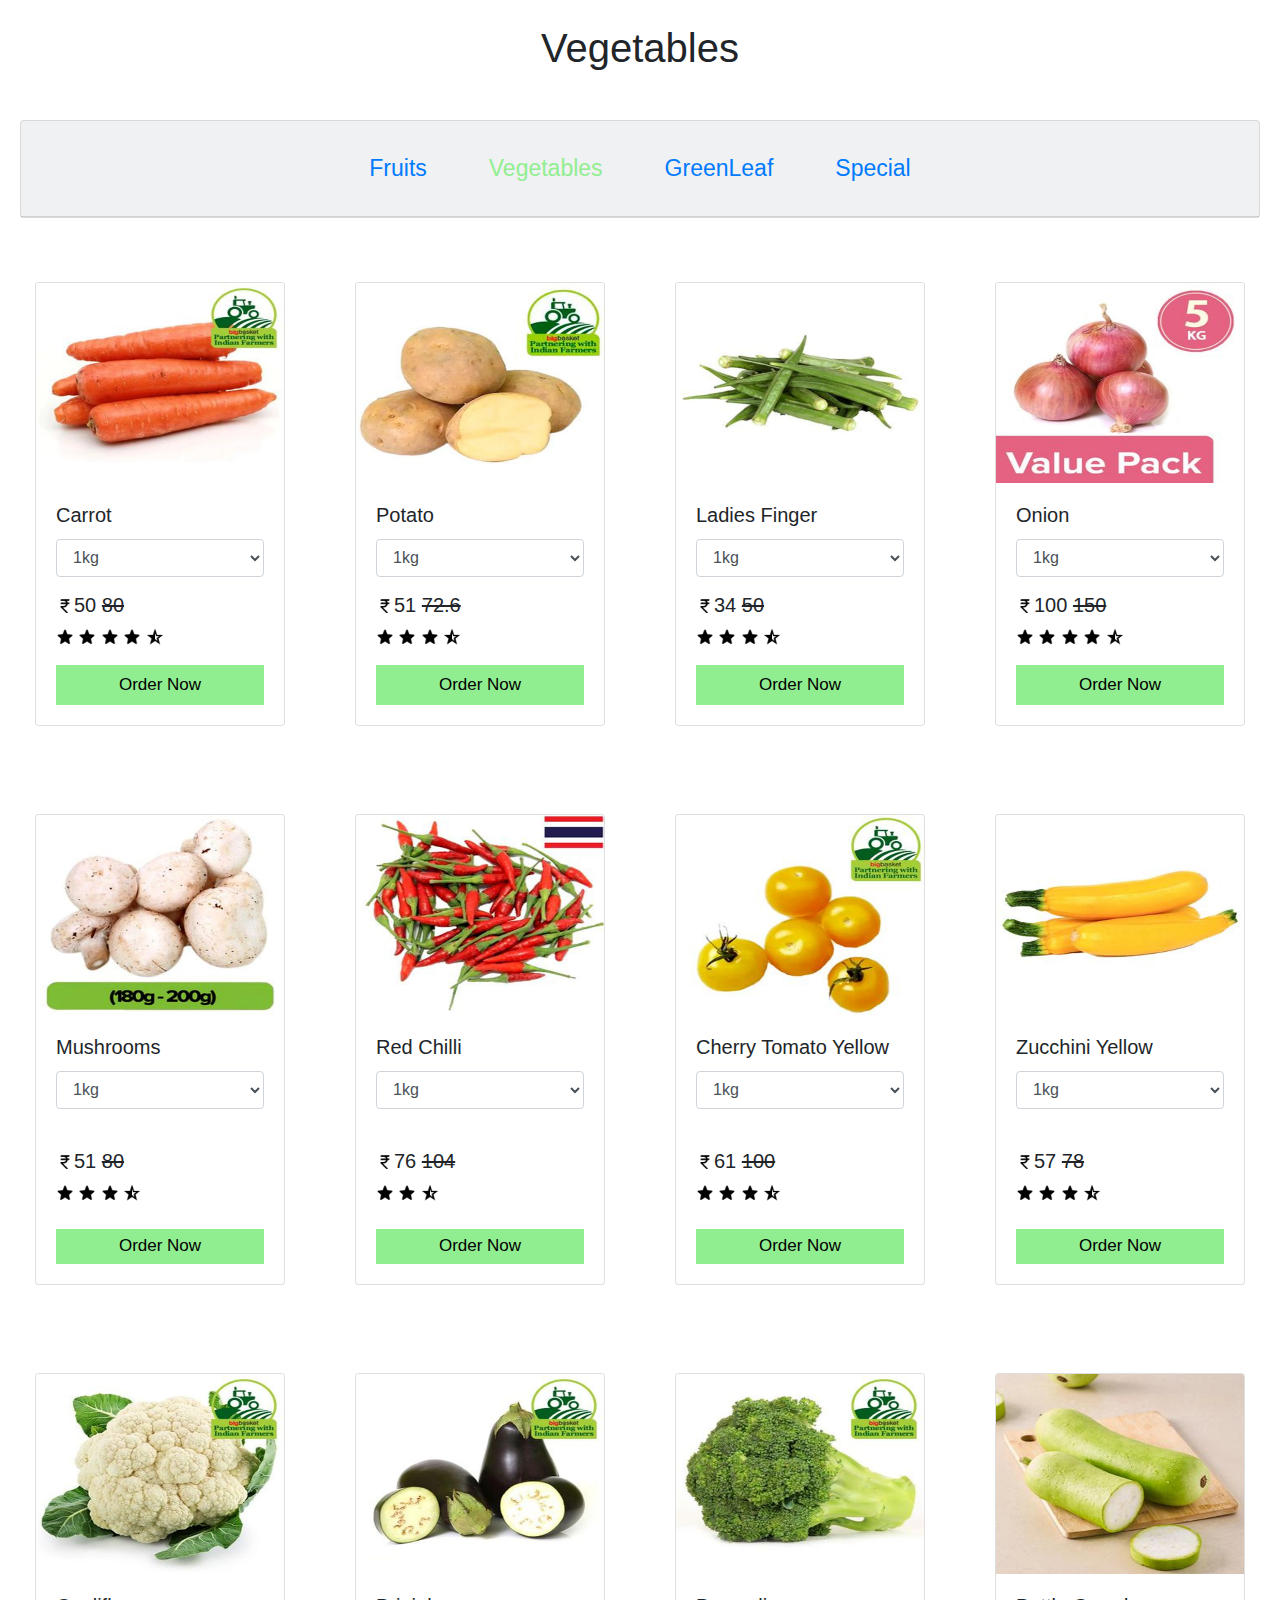
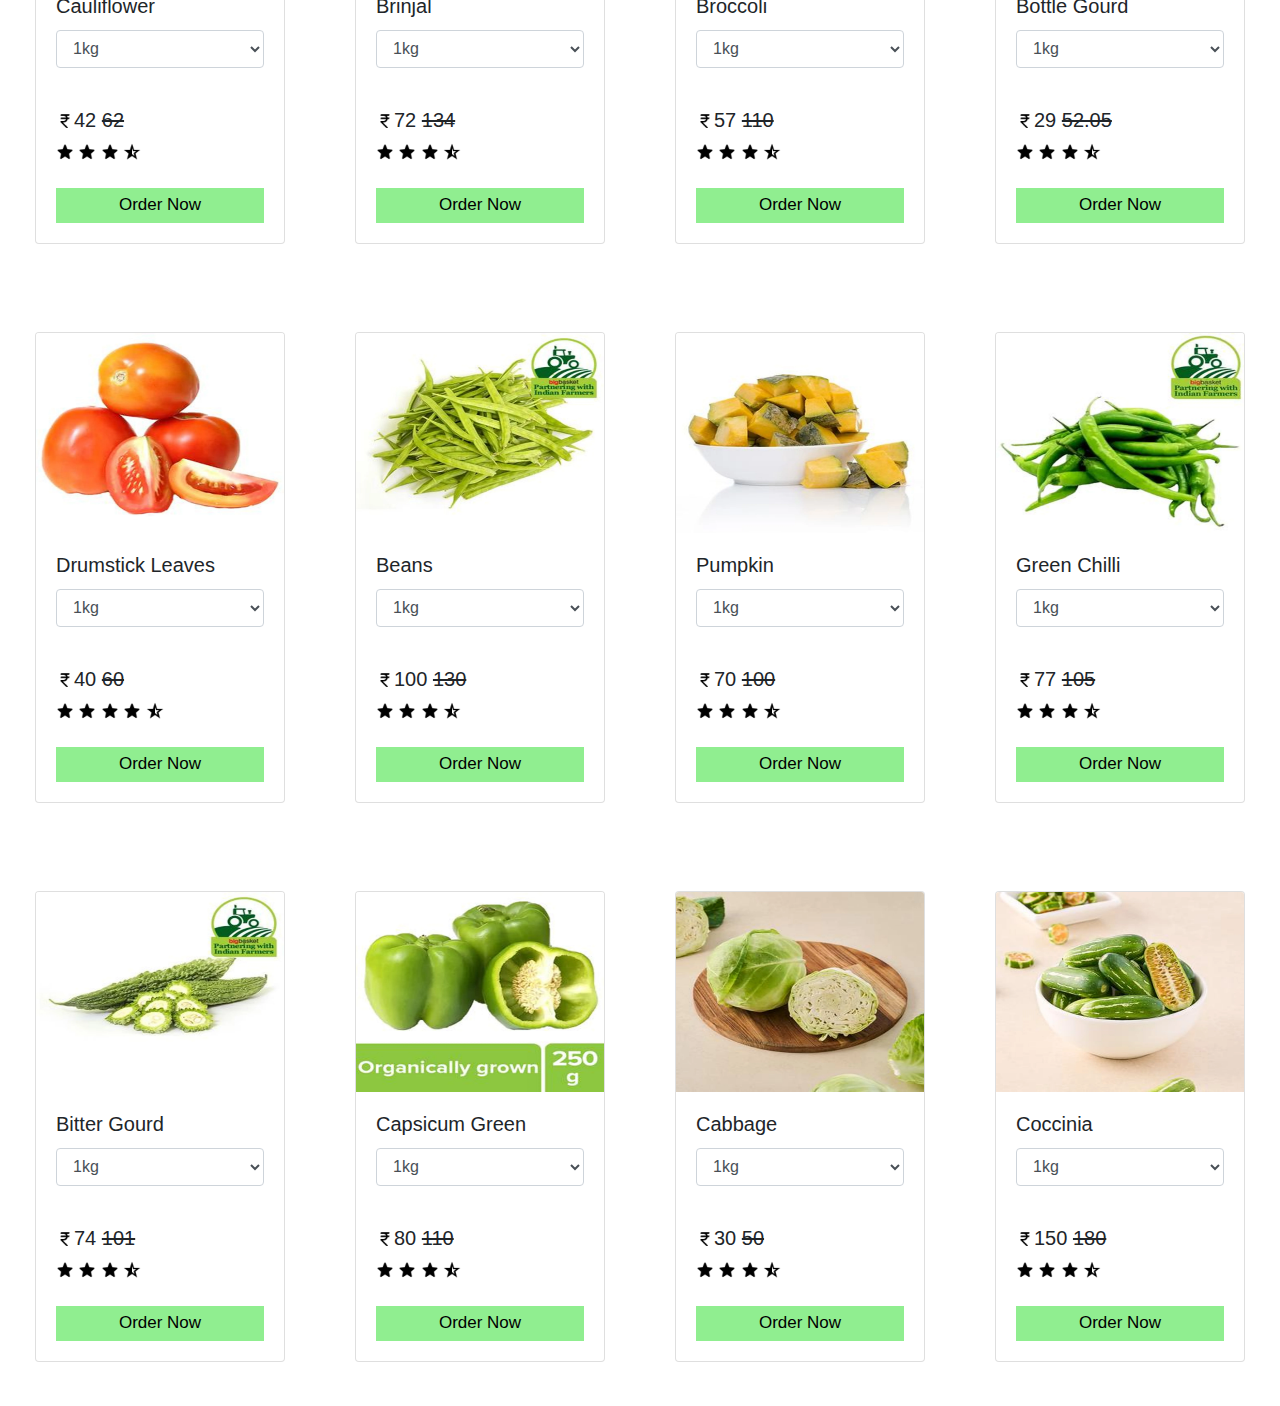
<file: vegetables.html>
<!DOCTYPE html>
<html lang="en">
<head>
    <meta charset="UTF-8">
    <meta name="viewport" content="width=device-width, initial-scale=1.0">
    <title>Vegetables</title>
    <link rel="stylesheet" href="bootstrap.css">
    <link href="https://maxcdn.bootstrapcdn.com/bootstrap/4.5.2/css/bootstrap.min.css" rel="stylesheet">
    <style>
        .card:hover {
            transform: translateY(-10px);
            box-shadow: 0 8px 16px rgba(0, 0, 0, 0.2);
           
        }
        .card-img-top {
            height: 150px;
            height: 200px;
            justify-content: center;

        }

        .btn-custom {
            background-color: lightgreen;
            font-size: 17px;
            border: none;
        }

        .btn-custom:hover {
            background-color: darkgreen;
            color: white;
            transform: scale(1.1);
            box-shadow: 0 4px 8px rgba(0, 0, 0, 0.3);
        }

        .price {
            font-size: 20px;
        }

        .price .strike {
            text-decoration: line-through;
            font-size: 20px;
        }

        .rating img {
            height: 18px;
            width: 18px;
        }

        select {
            width: 100%;
            border: 1px solid #ced4da;
        }
    </style>
</head>

<body> <br>
    <h1 class="text-center">Vegetables</h1>   <br>  
    <div class="card bg-light mt-3"  style="background-color: #eeeeee;">
        <div class="card-header">
            <ul class="nav justify-content-center" style="font-size: 23px;">
                <li class="nav-item">
                    <a class="nav-link" href="fruits.html">Fruits</a>
                </li>
                <li class="nav-item">
                    <a class="nav-link" href="vegetables.html" style="color: lightgreen;">Vegetables</a>
                </li>
                <li class="nav-item">
                    <a class="nav-link" href="greenleaf.html">GreenLeaf</a>
                </li>
                <li class="nav-item">
                    <a class="nav-link" href="Special.html">Special</a>
                </li>
            </ul>
        </div>
    </div>
<br> 
<div class="container-fluid">
    <div class="row">
        <div class="col-12 col-sm-6 col-md-3 mb-4">
            <div class="card ">
                <img src="image1/carrot.jpeg" class="card-img-top" alt="carrot">
                <div class="card-body">
                    <h5 class="card-title">Carrot</h5>
                    <div class="form-group">
                        <select class="form-control">
                            <option value="1kg">1kg</option>
                            <option value="2kg">2kg</option>
                            <option value="3kg">3kg</option>
                            <option value="4kg">4kg</option>
                            <option value="5kg">5kg</option>
                        </select>
                    </div>
                    <h1 class="card-text price mt-3">
                        <img src="image1/rupees.png" alt="Rupees" height="18px" width="18px">50
                        <span class="strike">80</span>
                    </h1>
                    <div class="rating">
                        <img src="image1/star.png" alt="Star">
                        <img src="image1/star.png" alt="Star">
                        <img src="image1/star.png" alt="Star">
                        <img src="image1/star.png" alt="Star">
                        <img src="image1/half star.png" alt="Half Star">
                    </div>
                    <button class="btn-custom w-100 mt-3">Order Now</button>
                </div>
            </div>
        </div>
        <div class="col-12 col-sm-6 col-md-3 mb-4">
            <div class="card">
                <img src="image1/potato.jpeg" class="card-img-top" alt="potato">
                <div class="card-body">
                    <h5 class="card-title">Potato</h5>
                    <div class="form-group">
                        <select class="form-control">
                            <option value="1kg">1kg</option>
                            <option value="2kg">2kg</option>
                            <option value="3kg">3kg</option>
                            <option value="4kg">4kg</option>
                            <option value="5kg">5kg</option>
                        </select>
                    </div>
                    <h1 class="card-text price mt-3">
                        <img src="image1/rupees.png" alt="Rupees" height="18px" width="18px">51
                        <span class="strike">72.6</span>
                    </h1>
                    <div class="rating">
                        <img src="image1/star.png" alt="Star">
                        <img src="image1/star.png" alt="Star">
                        <img src="image1/star.png" alt="Star">
                        <img src="image1/half star.png" alt="Half Star">
                    </div>
                    <button class="btn-custom w-100 mt-3">Order Now</button>
                </div>
            </div>
        </div>
        <div class="col-12 col-sm-6 col-md-3 mb-4">
            <div class="card">
                <img src="image1/ladies finger.jpeg" class="card-img-top" alt="ladies finger">
                <div class="card-body">
                    <h5 class="card-title">Ladies Finger</h5>
                    <div class="form-group">
                        <select class="form-control">
                            <option value="1kg">1kg</option>
                            <option value="2kg">2kg</option>
                            <option value="3kg">3kg</option>
                            <option value="4kg">4kg</option>
                            <option value="5kg">5kg</option>
                        </select>
                    </div>
                    <h1 class="card-text price mt-3">
                        <img src="image1/rupees.png" alt="Rupees" height="18px" width="18px">34
                        <span class="strike">50</span>
                    </h1>
                    <div class="rating">
                        <img src="image1/star.png" alt="Star">
                        <img src="image1/star.png" alt="Star">
                        <img src="image1/star.png" alt="Star">
                        <img src="image1/half star.png" alt="Half Star">
                    </div>
                    <button class="btn-custom w-100 mt-3">Order Now</button>
                </div>
            </div>
        </div>
        <div class="col-12 col-sm-6 col-md-3 mb-4">
            <div class="card">
                <img src="image1/onion.jpeg" class="card-img-top" alt="onion">
                <div class="card-body">
                    <h5 class="card-title">Onion</h5>
                    <div class="form-group">
                        <select class="form-control">
                            <option value="1kg">1kg</option>
                            <option value="2kg">2kg</option>
                            <option value="3kg">3kg</option>
                            <option value="4kg">4kg</option>
                            <option value="5kg">5kg</option>
                        </select>
                    </div>
                    <h1 class="card-text price mt-3">
                        <img src="image1/rupees.png" alt="Rupees" height="18px" width="18px">100
                        <span class="strike">150</span>
                    </h1>
                    <div class="rating">
                        <img src="image1/star.png" alt="Star">
                        <img src="image1/star.png" alt="Star">
                        <img src="image1/star.png" alt="Star">
                        <img src="image1/star.png" alt="Star">
                        <img src="image1/half star.png" alt="Half Star">
                    </div>
                    <button class="btn-custom w-100 mt-3">Order Now</button>
                </div>
            </div>
        </div>
    </div>
</div>
<br> <div class="container-fluid">
  <div class="row">
      <div class="col-12 col-sm-6 col-md-3 mb-4">
          <div class="card">
              <img src="image1/mushrooms.jpeg" class="card-img-top" alt="mushroom">
              <div class="card-body">
                  <h5 class="card-title">Mushrooms</h5>
                  <div class="form-group">
                      <select class="form-control">
                          <option value="1kg">1kg</option>
                          <option value="2kg">2kg</option>
                          <option value="3kg">3kg</option>
                          <option value="4kg">4kg</option>
                          <option value="5kg">5kg</option>
                      </select>
                  </div> <br>
                  <h1 class="card-text price">
                      <img src="image1/rupees.png" alt="Rupees" height="18px" width="18px">51
                      <span class="strike">80</span>
                  </h1>
                  <div class="rating">
                      <img src="image1/star.png" alt="Star">
                      <img src="image1/star.png" alt="Star">
                      <img src="image1/star.png" alt="Star">
                      <img src="image1/half star.png" alt="Half Star">
                  </div>
                  <br>
                  <button class="btn-custom" style="height:35px;  width: 100%;">Order Now</button>
              </div>
          </div>
      </div>
      <div class="col-12 col-sm-6 col-md-3 mb-4">
          <div class="card">
              <img src="image1/chilli red.jpeg" class="card-img-top" alt="red chilli">
              <div class="card-body">
                  <h5 class="card-title">Red Chilli</h5>
                  <div class="form-group">
                      <select class="form-control">
                          <option value="1kg">1kg</option>
                          <option value="2kg">2kg</option>
                          <option value="3kg">3kg</option>
                          <option value="4kg">4kg</option>
                          <option value="5kg">5kg</option>
                      </select>
                  </div> <br>
                  <h1 class="card-text price">
                      <img src="image1/rupees.png" alt="Rupees" height="18px" width="18px">76
                      <span class="strike">104</span>
                  </h1>
                  <div class="rating">
                      <img src="image1/star.png" alt="Star">
                      <img src="image1/star.png" alt="Star">
                      <img src="image1/half star.png" alt="Half Star">
                  </div>
                  <br>
                  <button class="btn-custom" style="height:35px;  width:100%;">Order Now</button>
              </div>
          </div>
      </div>
      <div class="col-12 col-sm-6 col-md-3 mb-4">
          <div class="card">
              <img src="image1/cherry-tomato-yellow.jpeg" class="card-img-top" alt="cherry-tomato-yellow">
              <div class="card-body">
                  <h5 class="card-title">Cherry Tomato Yellow</h5>
                  <div class="form-group">
                      <select class="form-control">
                          <option value="1kg">1kg</option>
                          <option value="2kg">2kg</option>
                          <option value="3kg">3kg</option>
                          <option value="4kg">4kg</option>
                          <option value="5kg">5kg</option>
                      </select>
                  </div> <br>
                  <h1 class="card-text price">
                      <img src="image1/rupees.png" alt="Rupees" height="18px" width="18px">61
                      <span class="strike">100</span>
                  </h1>
                  <div class="rating">
                      <img src="image1/star.png" alt="Star">
                      <img src="image1/star.png" alt="Star">
                      <img src="image1/star.png" alt="Star">
                      <img src="image1/half star.png" alt="Half Star">
                  </div>
                  <br>
                  <button class="btn-custom" style="height:35px;  width: 100%;">Order Now</button>
              </div>
          </div>
      </div>
      <div class="col-12 col-sm-6 col-md-3 mb-4">
          <div class="card">
              <img src="image1/zucchini-yellow.jpeg" class="card-img-top" alt="zucchini-yellow">
              <div class="card-body">
                  <h5 class="card-title">Zucchini Yellow</h5>
                  <div class="form-group">
                      <select class="form-control">
                          <option value="1kg">1kg</option>
                          <option value="2kg">2kg</option>
                          <option value="3kg">3kg</option>
                          <option value="4kg">4kg</option>
                          <option value="5kg">5kg</option>
                      </select>
                  </div> <br>
                  <h1 class="card-text price">
                      <img src="image1/rupees.png" alt="Rupees" height="18px" width="18px">57
                      <span class="strike">78</span>
                  </h1>
                  <div class="rating">
                      <img src="image1/star.png" alt="Star">
                      <img src="image1/star.png" alt="Star">
                      <img src="image1/star.png" alt="Star">
                      <img src="image1/half star.png" alt="Half Star">
                  </div>
                  <br>
                  <button class="btn-custom" style="height:35px;  width: 100%;">Order Now</button>
              </div>
          </div>
      </div>
  </div>
</div> 

<br> 
<div class="container-fluid">
    <div class="row">
        <div class="col-12 col-sm-6 col-md-3 mb-4">
            <div class="card">
                <img src="image1/cauliflower.jpeg" class="card-img-top" alt="brinjal">
                <div class="card-body">
                    <h5 class="card-title">Cauliflower</h5>
                    <div class="form-group">
                        <select class="form-control">
                            <option value="1kg">1kg</option>
                            <option value="2kg">2kg</option>
                            <option value="3kg">3kg</option>
                            <option value="4kg">4kg</option>
                            <option value="5kg">5kg</option>
                        </select>
                    </div> <br>
                    <h1 class="card-text price">
                        <img src="image1/rupees.png" alt="Rupees" height="18px" width="18px">42
                        <span class="strike">62</span>
                    </h1>
                    <div class="rating">
                        <img src="image1/star.png" alt="Star">
                        <img src="image1/star.png" alt="Star">
                        <img src="image1/star.png" alt="Star">
                        <img src="image1/half star.png" alt="Half Star">
                    </div> <br>
                    <button class="btn-custom" style="height:35px;  width: 100%;">Order Now</button>
                </div>
            </div>
        </div>
        <div class="col-12 col-sm-6 col-md-3 mb-4">
            <div class="card">
                <img src="image1/brinjal.jpeg" class="card-img-top" alt="brinjal">
                <div class="card-body">
                    <h5 class="card-title">Brinjal</h5>
                    <div class="form-group">
                        <select class="form-control">
                            <option value="1kg">1kg</option>
                            <option value="2kg">2kg</option>
                            <option value="3kg">3kg</option>
                            <option value="4kg">4kg</option>
                            <option value="5kg">5kg</option>
                        </select>
                    </div> <br>
                    <h1 class="card-text price">
                        <img src="image1/rupees.png" alt="Rupees" height="18px" width="18px">72
                        <span class="strike">134</span>
                    </h1>
                    <div class="rating">
                        <img src="image1/star.png" alt="Star">
                        <img src="image1/star.png" alt="Star">
                        <img src="image1/star.png" alt="Star">
                        <img src="image1/half star.png" alt="Half Star">
                    </div> <br>
                    <button class="btn-custom" style="height:35px;  width: 100%;">Order Now</button>
                </div>
            </div>
        </div>
        <div class="col-12 col-sm-6 col-md-3 mb-4">
            <div class="card">
                <img src="image1/broccoli.jpeg" class="card-img-top" alt="broccoli">
                <div class="card-body">
                    <h5 class="card-title">Broccoli</h5>
                    <div class="form-group">
                        <select class="form-control">
                            <option value="1kg">1kg</option>
                            <option value="2kg">2kg</option>
                            <option value="3kg">3kg</option>
                            <option value="4kg">4kg</option>
                            <option value="5kg">5kg</option>
                        </select>
                    </div> <br>
                    <h1 class="card-text price">
                        <img src="image1/rupees.png" alt="Rupees" height="18px" width="18px">57
                        <span class="strike">110</span>
                    </h1>
                    <div class="rating">
                        <img src="image1/star.png" alt="Star">
                        <img src="image1/star.png" alt="Star">
                        <img src="image1/star.png" alt="Star">
                        <img src="image1/half star.png" alt="Half Star">
                    </div> <br>
                    <button class="btn-custom" style="height:35px;  width: 100%;">Order Now</button>
                </div>
            </div>
        </div>
        <div class="col-12 col-sm-6 col-md-3 mb-4">
            <div class="card">
                <img src="image1/bottle-gourd.jpeg" class="card-img-top" alt="bottle-gourd">
                <div class="card-body">
                    <h5 class="card-title">Bottle Gourd</h5>
                    <div class="form-group">
                        <select class="form-control">
                            <option value="1kg">1kg</option>
                            <option value="2kg">2kg</option>
                            <option value="3kg">3kg</option>
                            <option value="4kg">4kg</option>
                            <option value="5kg">5kg</option>
                        </select>
                    </div> <br>
                    <h1 class="card-text price">
                        <img src="image1/rupees.png" alt="Rupees" height="18px" width="18px">29
                        <span class="strike">52.05</span>
                    </h1>
                    <div class="rating">
                        <img src="image1/star.png" alt="Star">
                        <img src="image1/star.png" alt="Star">
                        <img src="image1/star.png" alt="Star">
                        <img src="image1/half star.png" alt="Half Star">
                    </div> <br>
                    <button class="btn-custom" style="height:35px;  width: 100%;">Order Now</button>
                </div>
            </div>
        </div>
    </div>
</div>

<br>
<div class="container-fluid">
  <div class="row">
      <div class="col-12 col-sm-6 col-md-3 mb-4">
          <div class="card">
              <img src="image1/tomato.jpeg" class="card-img-top" alt="tomato">
              <div class="card-body">
                  <h5 class="card-title">Drumstick Leaves</h5>
                  <div class="form-group">
                      <select class="form-control">
                          <option value="1kg">1kg</option>
                          <option value="2kg">2kg</option>
                          <option value="3kg">3kg</option>
                          <option value="4kg">4kg</option>
                          <option value="5kg">5kg</option>
                      </select>
                  </div> <br>
                  <h1 class="card-text price">
                      <img src="image1/rupees.png" alt="Rupees" height="18px" width="18px">40
                      <span class="strike">60</span>
                  </h1>
                  <div class="rating">
                      <img src="image1/star.png" alt="Star">
                      <img src="image1/star.png" alt="Star">
                      <img src="image1/star.png" alt="Star">
                      <img src="image1/star.png" alt="Star">
                      <img src="image1/half star.png" alt="Half Star">
                  </div>
                  <br>
                  <button class="btn-custom" style="height:35px;  width: 100%;">Order Now</button>
              </div>
          </div>
      </div>
      <div class="col-12 col-sm-6 col-md-3 mb-4">
          <div class="card">
              <img src="image1/beans.jpeg" class="card-img-top" alt="beans">
              <div class="card-body">
                  <h5 class="card-title">Beans</h5>
                  <div class="form-group">
                      <select class="form-control">
                          <option value="1kg">1kg</option>
                          <option value="2kg">2kg</option>
                          <option value="3kg">3kg</option>
                          <option value="4kg">4kg</option>
                          <option value="5kg">5kg</option>
                      </select>
                  </div> <br>
                  <h1 class="card-text price">
                      <img src="image1/rupees.png" alt="Rupees" height="18px" width="18px">100
                      <span class="strike">130</span>
                  </h1>
                  <div class="rating">
                      <img src="image1/star.png" alt="Star">
                      <img src="image1/star.png" alt="Star">
                      <img src="image1/star.png" alt="Star">
                      <img src="image1/half star.png" alt="Half Star">
                  </div>
                  <br>
                  <button class="btn-custom" style="height:35px;  width:100%;">Order Now</button>
              </div>
          </div>
      </div>
      <div class="col-12 col-sm-6 col-md-3 mb-4">
          <div class="card">
              <img src="image1/pumpkin.jpeg" class="card-img-top" alt="pumpkin">
              <div class="card-body">
                  <h5 class="card-title">Pumpkin</h5>
                  <div class="form-group">
                      <select class="form-control">
                          <option value="1kg">1kg</option>
                          <option value="2kg">2kg</option>
                          <option value="3kg">3kg</option>
                          <option value="4kg">4kg</option>
                          <option value="5kg">5kg</option>
                      </select>
                  </div> <br>
                  <h1 class="card-text price">
                      <img src="image1/rupees.png" alt="Rupees" height="18px" width="18px">70
                      <span class="strike">100</span>
                  </h1>
                  <div class="rating">
                      <img src="image1/star.png" alt="Star">
                      <img src="image1/star.png" alt="Star">
                      <img src="image1/star.png" alt="Star">
                      <img src="image1/half star.png" alt="Half Star">
                  </div>
                  <br>
                  <button class="btn-custom" style="height:35px;  width: 100%;">Order Now</button>
              </div>
          </div>
      </div>
      <div class="col-12 col-sm-6 col-md-3 mb-4">
          <div class="card">
              <img src="image1/chilli-green.jpeg" class="card-img-top" alt="chilli-green">
              <div class="card-body">
                  <h5 class="card-title">Green Chilli</h5>
                  <div class="form-group">
                      <select class="form-control">
                          <option value="1kg">1kg</option>
                          <option value="2kg">2kg</option>
                          <option value="3kg">3kg</option>
                          <option value="4kg">4kg</option>
                          <option value="5kg">5kg</option>
                      </select>
                  </div> <br>
                  <h1 class="card-text price">
                      <img src="image1/rupees.png" alt="Rupees" height="18px" width="18px">77
                      <span class="strike">105</span>
                  </h1>
                  <div class="rating">
                      <img src="image1/star.png" alt="Star">
                      <img src="image1/star.png" alt="Star">
                      <img src="image1/star.png" alt="Star">
                      <img src="image1/half star.png" alt="Half Star">
                  </div>
                  <br>
                  <button class="btn-custom" style="height:35px;  width: 100%;">Order Now</button>
              </div>
          </div>
      </div>
  </div>
</div> 
<br>
<div class="container-fluid">
    <div class="row">
        <div class="col-12 col-sm-6 col-md-3 mb-4">
            <div class="card">
                <img src="image1/bitter-gourd.jpeg" class="card-img-top" alt="bitter-gourd">
                <div class="card-body">
                    <h5 class="card-title">Bitter Gourd</h5>
                    <div class="form-group">
                        <select class="form-control">
                            <option value="1kg">1kg</option>
                            <option value="2kg">2kg</option>
                            <option value="3kg">3kg</option>
                            <option value="4kg">4kg</option>
                            <option value="5kg">5kg</option>
                        </select>
                    </div> <br>
                    <h1 class="card-text price">
                        <img src="image1/rupees.png" alt="Rupees" height="18px" width="18px">74
                        <span class="strike">101</span>
                    </h1>
                    <div class="rating">
                        <img src="image1/star.png" alt="Star">
                        <img src="image1/star.png" alt="Star">
                        <img src="image1/star.png" alt="Star">
                        <img src="image1/half star.png" alt="Half Star">
                    </div>
                    <br>
                    <button class="btn-custom" style="height:35px;  width: 100%;">Order Now</button>
                </div>
            </div>
        </div>
        <div class="col-12 col-sm-6 col-md-3 mb-4">
            <div class="card">
                <img src="image1/capsicum-green.jpeg" class="card-img-top" alt="capsicum-green">
                <div class="card-body">
                    <h5 class="card-title">Capsicum Green</h5>
                    <div class="form-group">
                        <select class="form-control">
                            <option value="1kg">1kg</option>
                            <option value="2kg">2kg</option>
                            <option value="3kg">3kg</option>
                            <option value="4kg">4kg</option>
                            <option value="5kg">5kg</option>
                        </select>
                    </div> <br>
                    <h1 class="card-text price">
                        <img src="image1/rupees.png" alt="Rupees" height="18px" width="18px">80
                        <span class="strike">110</span>
                    </h1>
                    <div class="rating">
                        <img src="image1/star.png" alt="Star">
                        <img src="image1/star.png" alt="Star">
                        <img src="image1/star.png" alt="Star">
                        <img src="image1/half star.png" alt="Half Star">
                    </div>
                    <br>
                    <button class="btn-custom" style="height:35px;  width:100%;">Order Now</button>
                </div>
            </div>
        </div>
        <div class="col-12 col-sm-6 col-md-3 mb-4">
            <div class="card">
                <img src="image1/cabbage.jpeg" class="card-img-top" alt="cabbage">
                <div class="card-body">
                    <h5 class="card-title">Cabbage</h5>
                    <div class="form-group">
                        <select class="form-control">
                            <option value="1kg">1kg</option>
                            <option value="2kg">2kg</option>
                            <option value="3kg">3kg</option>
                            <option value="4kg">4kg</option>
                            <option value="5kg">5kg</option>
                        </select>
                    </div> <br>
                    <h1 class="card-text price">
                        <img src="image1/rupees.png" alt="Rupees" height="18px" width="18px">30
                        <span class="strike">50</span>
                    </h1>
                    <div class="rating">
                        <img src="image1/star.png" alt="Star">
                        <img src="image1/star.png" alt="Star">
                        <img src="image1/star.png" alt="Star">
                        <img src="image1/half star.png" alt="Half Star">
                    </div>
                    <br>
                    <button class="btn-custom" style="height:35px;  width: 100%;">Order Now</button>
                </div>
            </div>
        </div>
        <div class="col-12 col-sm-6 col-md-3 mb-4">
            <div class="card">
                <img src="image1/coccinia.jpeg" class="card-img-top" alt="coccinia">
                <div class="card-body">
                    <h5 class="card-title">Coccinia</h5>
                    <div class="form-group">
                        <select class="form-control">
                            <option value="1kg">1kg</option>
                            <option value="2kg">2kg</option>
                            <option value="3kg">3kg</option>
                            <option value="4kg">4kg</option>
                            <option value="5kg">5kg</option>
                        </select>
                    </div> <br>
                    <h1 class="card-text price">
                        <img src="image1/rupees.png" alt="Rupees" height="18px" width="18px">150
                        <span class="strike">180</span>
                    </h1>
                    <div class="rating">
                        <img src="image1/star.png" alt="Star">
                        <img src="image1/star.png" alt="Star">
                        <img src="image1/star.png" alt="Star">
                        <img src="image1/half star.png" alt="Half Star">
                    </div>
                    <br>
                    <button class="btn-custom" style="height:35px;  width: 100%;">Order Now</button>
                </div>
            </div>
        </div>
    </div>
  </div> 
  

    <script src="https://code.jquery.com/jquery-3.5.1.slim.min.js"></script>
    <script src="https://cdn.jsdelivr.net/npm/@popperjs/core@2.9.3/dist/umd/popper.min.js"></script>
    <script src="https://stackpath.bootstrapcdn.com/bootstrap/4.5.2/js/bootstrap.min.js"></script>
</body>
</html>
</file>
